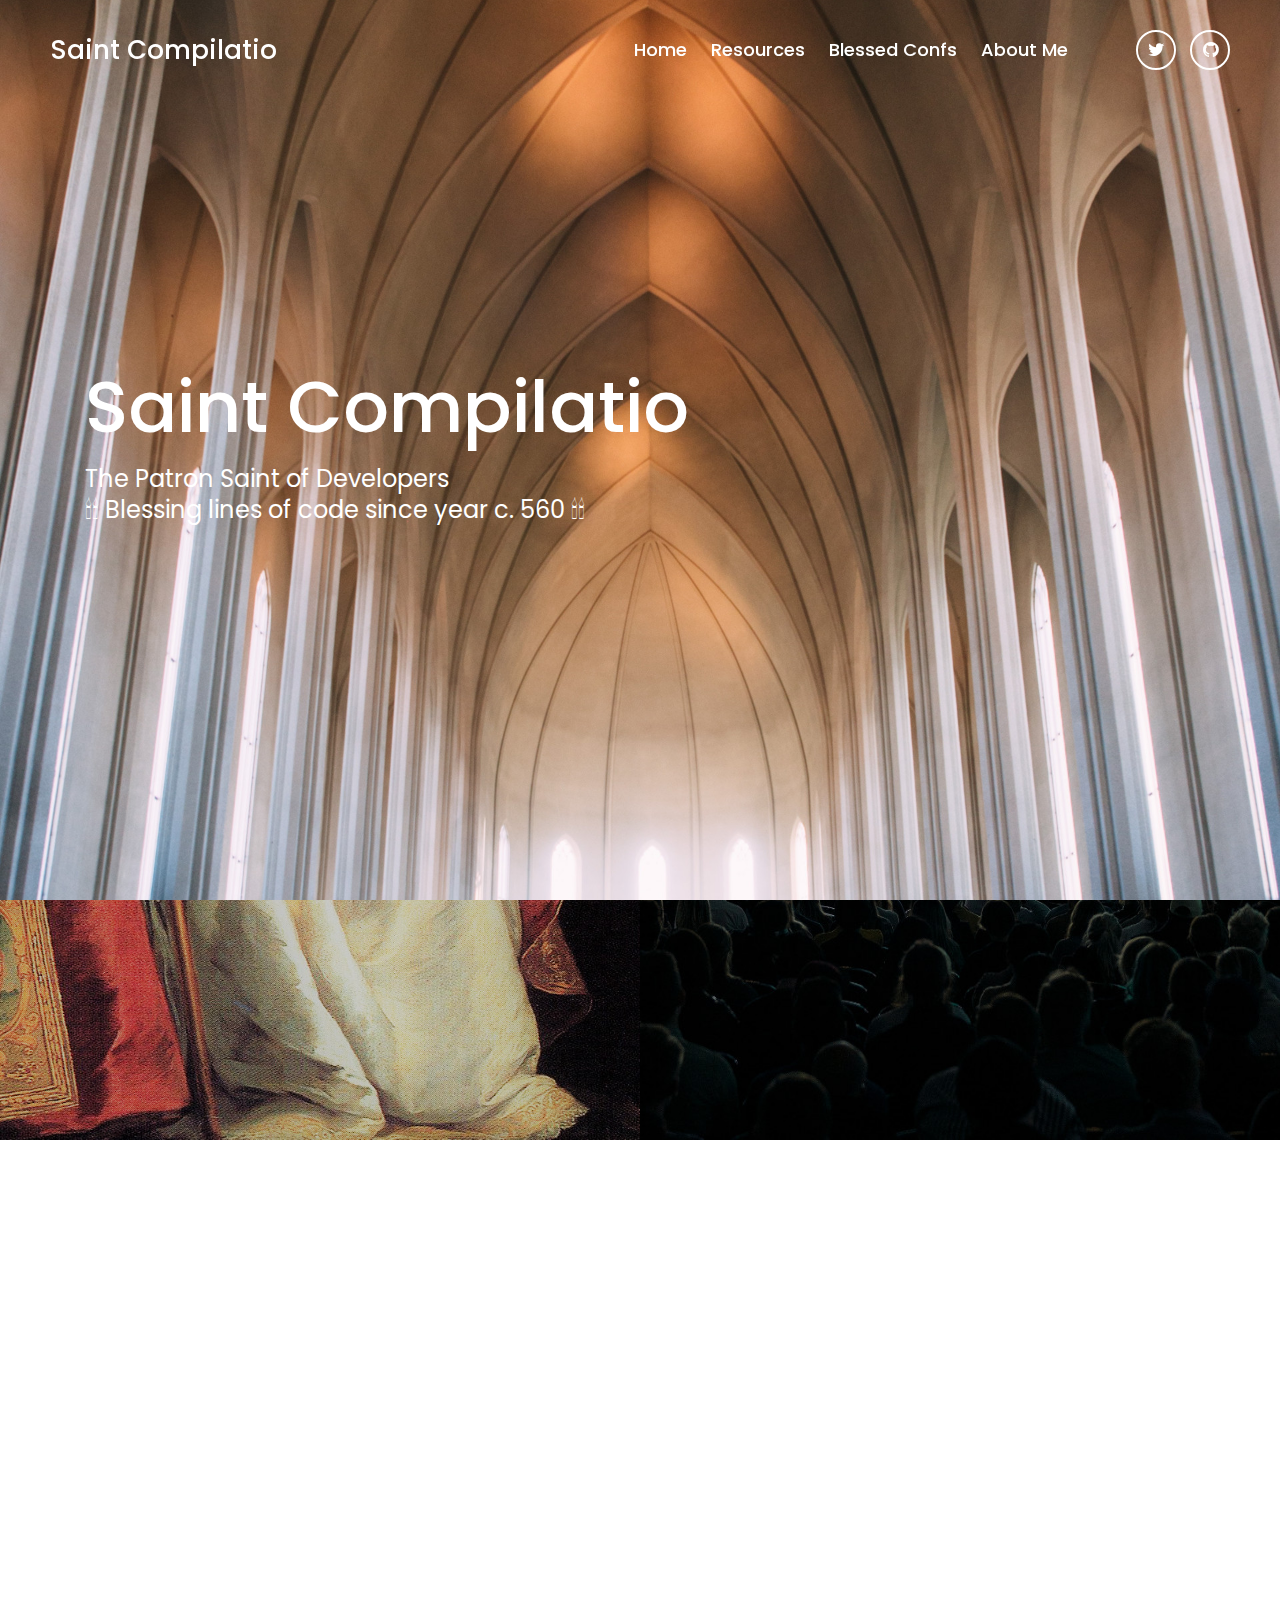
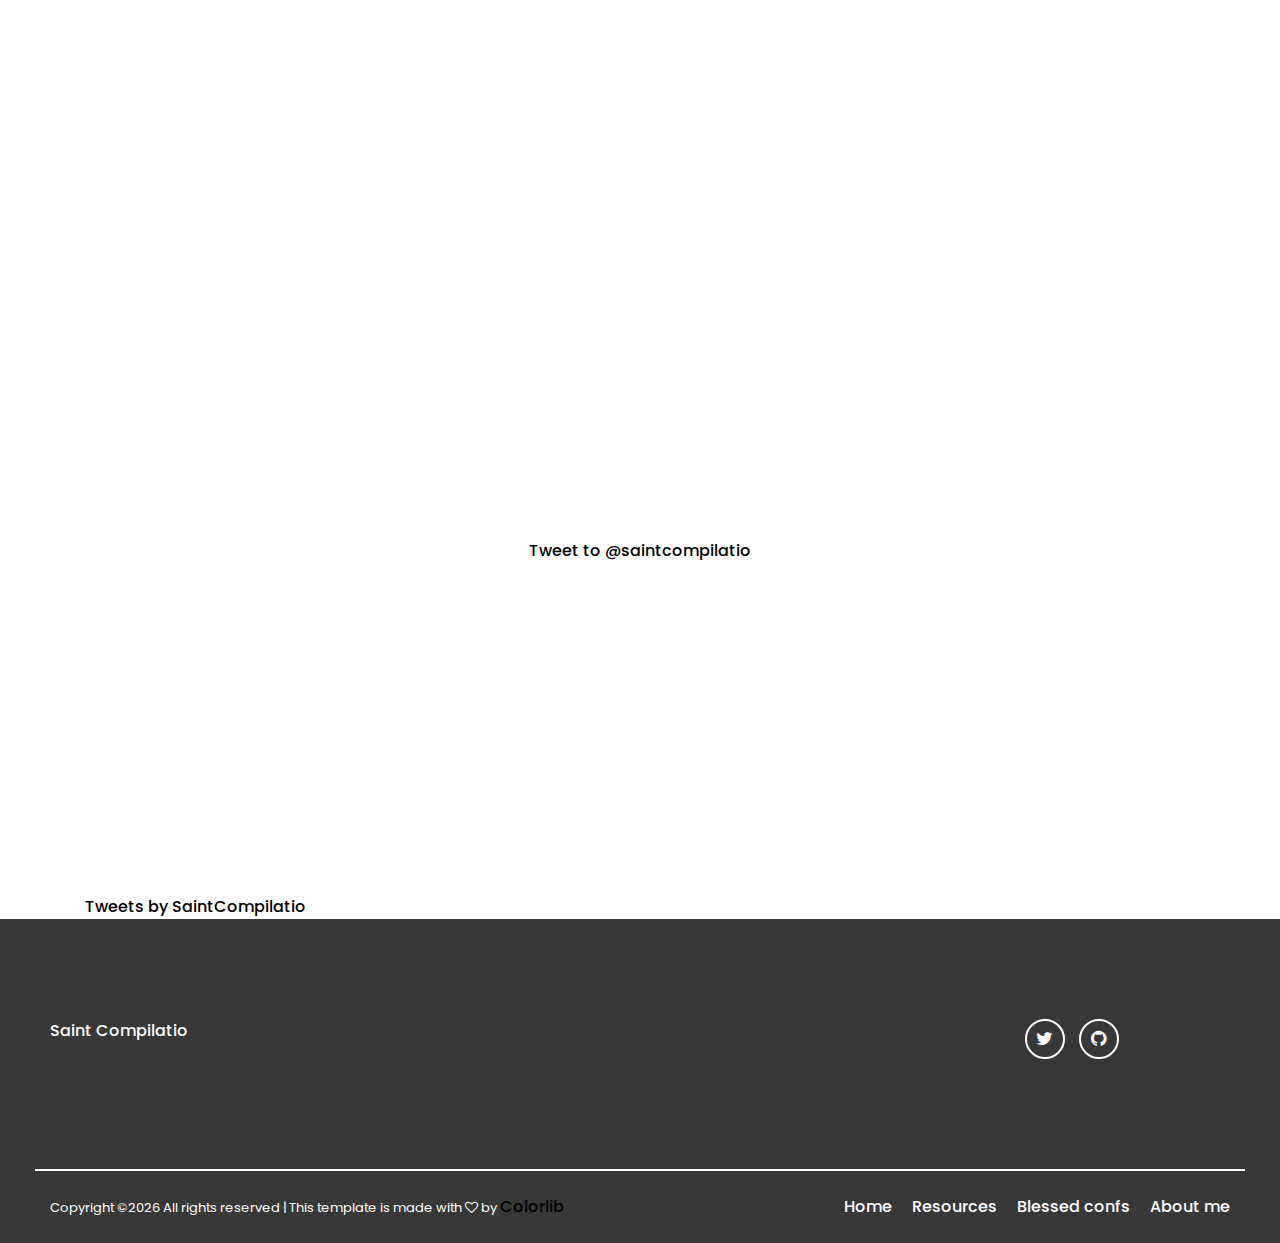
<file: index.html>
<!DOCTYPE html>
<html lang="en">

<head>
    <meta charset="UTF-8">
    <meta name="description" content="">
    <meta http-equiv="X-UA-Compatible" content="IE=edge">
    <meta name="viewport" content="width=device-width, initial-scale=1, shrink-to-fit=no">
    <!-- The above 4 meta tags *must* come first in the head; any other head content must come *after* these tags -->

    <!-- Title -->
    <title>Saint Compilatio | The Patron Saint of Developers. 💻 Blessing lines of code since year c. 560 🕯️</title>

    <!-- Favicon -->
    <link rel="icon" href="img/core-img/favicon.png">

    <!-- Stylesheet -->
    <link rel="stylesheet" href="style.css">

    <!-- Global site tag (gtag.js) - Google Analytics -->
    <script async src="https://www.googletagmanager.com/gtag/js?id=UA-135312713-1"></script>
    <script>
        window.dataLayer = window.dataLayer || [];

        function gtag() {
            dataLayer.push(arguments);
        }
        gtag('js', new Date());

        gtag('config', 'UA-135312713-1');
    </script>

</head>

<body>
    <!-- Preloader -->
    <div class="preloader d-flex align-items-center justify-content-center">
        <div class="lds-ellipsis">
            <div></div>
            <div></div>
            <div></div>
            <div></div>
        </div>
    </div>

    <!-- ##### Header Area Start ##### -->
    <header class="header-area">
        <!-- Navbar Area -->
        <div class="pixel-main-menu" id="sticker">
            <div class="classy-nav-container breakpoint-off">
                <div class="container-fluid">
                    <!-- Menu -->
                    <nav class="classy-navbar justify-content-between" id="pixelNav">

                        <!-- Nav brand -->
                        <a href="index.html" class="nav-brand" style="color:white;">Saint Compilatio</a>

                        <!-- Navbar Toggler -->
                        <div class="classy-navbar-toggler">
                            <span class="navbarToggler"><span></span><span></span><span></span></span>
                        </div>

                        <!-- Menu -->
                        <div class="classy-menu">

                            <!-- Close Button -->
                            <div class="classycloseIcon">
                                <div class="cross-wrap"><span class="top"></span><span class="bottom"></span></div>
                            </div>

                            <!-- Nav Start -->
                            <div class="classynav">
                                <ul>
                                    <li><a href="index.html">Home</a></li>
                                    <li><a href="resources.html">Resources</a></li>
                                    <li><a href="portfolio.html">Blessed confs</a></li>
                                    <li><a href="about.html">About me</a></li>
                                </ul>

                                <!-- Top Social Info -->
                                <div class="top-social-info ml-5">
                                    <a href="https://twitter.com/saintcompilatio"><i class="fa fa-twitter"></i></a>
                                    <a href="https://github.com/saintcompilatio"><i class="fa fa-github"></i></a>

                                </div>
                            </div>
                            <!-- Nav End -->
                        </div>
                    </nav>
                </div>
            </div>
        </div>
    </header>
    <!-- ##### Header Area End ##### -->

    <!-- ##### Hero Area Start ##### -->
    <section class="hero-area">
        <div class="hero-slideshow owl-carousel">

            <!-- Single Slide -->
            <div class="single-slide">
                <!-- Background Image-->
                <div class="slide-bg-img bg-img" style="background-image: url(img/bg-img/1.jpg);"></div>
                <!-- Welcome Text -->
                <div class="container h-100">
                    <div class="row h-100 align-items-center">
                        <div class="col-12 col-lg-9">
                            <div class="welcome-text">
                                <h2 data-animation="fadeInUp" data-delay="300ms"><span>Saint Compilatio</span></h2>
                                <h4 data-animation="fadeInUp" data-delay="500ms">The Patron Saint of Developers <br>
                                    🕯🕯 Blessing lines of code since year c. 560 🕯🕯</h4>
                            </div>
                        </div>
                    </div>
                </div>
            </div>

            <!-- Single Slide -->
            <div class="single-slide">
                <!-- Background Image-->
                <div class="slide-bg-img bg-img" style="background-image: url(img/bg-img/2.jpg);"></div>
                <!-- Welcome Text -->
                <div class="container h-100">
                    <div class="row h-100 align-items-center">
                        <div class="col-12 col-lg-9">
                            <div class="welcome-text">
                                <h2 data-animation="fadeInUp" data-delay="300ms"><span>Saint Compilatio</span></h2>
                                <h4 data-animation="fadeInUp" data-delay="500ms">The Patron Saint of Developers <br>
                                    🕯🕯 Blessing lines of code since year c. 560 🕯🕯</h4>
                            </div>
                        </div>
                    </div>
                </div>
            </div>

        </div>
    </section>
    <!-- ##### Hero Area End ##### -->

    <!-- ##### Top Catagory Area Start ##### -->
    <div class="top-catagory-area d-flex flex-wrap">
        <!-- Single Catagory -->
        <div class="single-catagory bg-img d-flex align-items-center justify-content-center jarallax" style="background-image: url(img/bg-img/3.jpg);">
            <a href="resources.html">Resources</a>
        </div>
        <!-- Single Catagory -->
        <div class="single-catagory bg-img d-flex align-items-center justify-content-center jarallax" style="background-image: url(img/bg-img/4.jpg);">
            <a href="portfolio.html">Blessed Confs</a>
        </div>
    </div>
    <!-- ##### Top Catagory Area End ##### -->

    <!-- ##### Contact Area Start #####-->
    <section class="contact-area section-padding-100">
        <div class="container">
            <div class="row">
                <div class="col-12">
                    <!-- Section Heading -->
                    <div class="section-heading text-center wow fadeInUp" data-wow-delay="100ms">
                        <h2>Send me a pray</h2>
                        <h3>I'll solve your bugs</h3>
                    </div>
                </div>
            </div>


            <div class="row justify-content-center">
                <div class="col-12 col-lg-8">
                    <!-- Contact Form -->
                    <div class="contact-form-area text-center">
                        <a href="https://twitter.com/intent/tweet?screen_name=saintcompilatio&ref_src=twsrc%5Etfw"
                            class="twitter-mention-button" data-size="large" data-related="saintcompilatio"
                            data-show-count="false">Tweet to @saintcompilatio</a>
                        <script async src="https://platform.twitter.com/widgets.js" charset="utf-8"></script>
                    </div>
                </div>
            </div>

        </div>
    </section>
    <!-- ##### Contact Area End #####-->


    <!-- ##### Newsletter Area Start ###### -->
    <section class="nl-area section-padding-100-0">
        <div class="container">
            <div class="row align-items-end">
                <div class="col-12">
                    <!-- Section Heading -->
                    <div class="section-heading text-center wow fadeInUp" data-wow-delay="100ms">
                        <h2>Twitter timeline</h2>
                    </div>
                    <a class="twitter-timeline" data-height="1000" data-theme="light" data-link-color="#FAB81E" href="https://twitter.com/SaintCompilatio?ref_src=twsrc%5Etfw">Tweets
                        by SaintCompilatio</a>
                    <script async src="https://platform.twitter.com/widgets.js" charset="utf-8"></script>
                </div>
            </div>
        </div>
    </section>
    <!-- ##### Newsletter Area End ###### -->


    <!-- ##### Footer Area Start ##### -->
    <footer class="footer-area section-padding-100-0">
        <div class="container-fluid">
            <div class="row justify-content-between">

                <!-- Single Footer Widget -->
                <div class="col-12 col-sm-6 col-md-3">
                    <div class="single-footer-widget mb-100">
                        <!-- Footer Logo -->
                        <a href="index.html" class="footer-logo" style="color:white;">Saint Compilatio</a>
                    </div>
                </div>

                <!-- Single Footer Widget -->
                <div class="col-12 col-md-9 col-lg-8 col-xl-7">
                    <div class="row">
                        <!-- Single Footer Widget -->
                        <div class="col-sm-8">
                            <div class="single-footer-widget mb-100">
                            </div>
                        </div>


                        <!-- Single Footer Widget -->
                        <div class="col-sm-4">
                            <div class="single-footer-widget mb-100">
                                <div class="footer-social-info">
                                    <a href="https://twitter.com/saintcompilatio"><i class="fa fa-twitter"></i></a>
                                    <a href="https://github.com/saintcompilatio"><i class="fa fa-github"></i></a>
                                </div>
                            </div>
                        </div>
                    </div>
                </div>
            </div>
        </div>

        <!-- Copywrite Area -->
        <div class="copywrite-area">
            <div class="container-fluid">
                <div class="row align-items-center">
                    <div class="col-12 col-md-6">
                        <div class="copywrite-content">
                            <!-- Copywrite Text -->
                            <p class="copywrite-text">
                                <!-- Link back to Colorlib can't be removed. Template is licensed under CC BY 3.0. -->
                                Copyright &copy;<script>
                                    document.write(new Date().getFullYear());
                                </script> All rights reserved | This template is made with <i class="fa fa-heart-o"
                                    aria-hidden="true"></i> by <a href="https://colorlib.com" target="_blank">Colorlib</a>
                                <!-- Link back to Colorlib can't be removed. Template is licensed under CC BY 3.0. -->
                            </p>
                        </div>
                    </div>
                    <div class="col-12 col-md-6">
                        <nav class="footer-nav">
                            <ul>
                                <li><a href="index.html">Home</a></li>
                                <li><a href="resources.html">Resources</a></li>
                                <li><a href="portfolio.html">Blessed confs</a></li>
                                <li><a href="about.html">About me</a></li>
                            </ul>
                        </nav>
                    </div>
                </div>
            </div>
        </div>
    </footer>
    <!-- ##### Footer Area Start ##### -->

    <!-- ##### All Javascript Script ##### -->
    <!-- jQuery-2.2.4 js -->
    <script src="js/jquery/jquery-2.2.4.min.js"></script>
    <!-- Popper js -->
    <script src="js/bootstrap/popper.min.js"></script>
    <!-- Bootstrap js -->
    <script src="js/bootstrap/bootstrap.min.js"></script>
    <!-- All Plugins js -->
    <script src="js/plugins/plugins.js"></script>

    <!-- Active js -->
    <script src="js/active.js"></script>
</body>

</html>
</file>
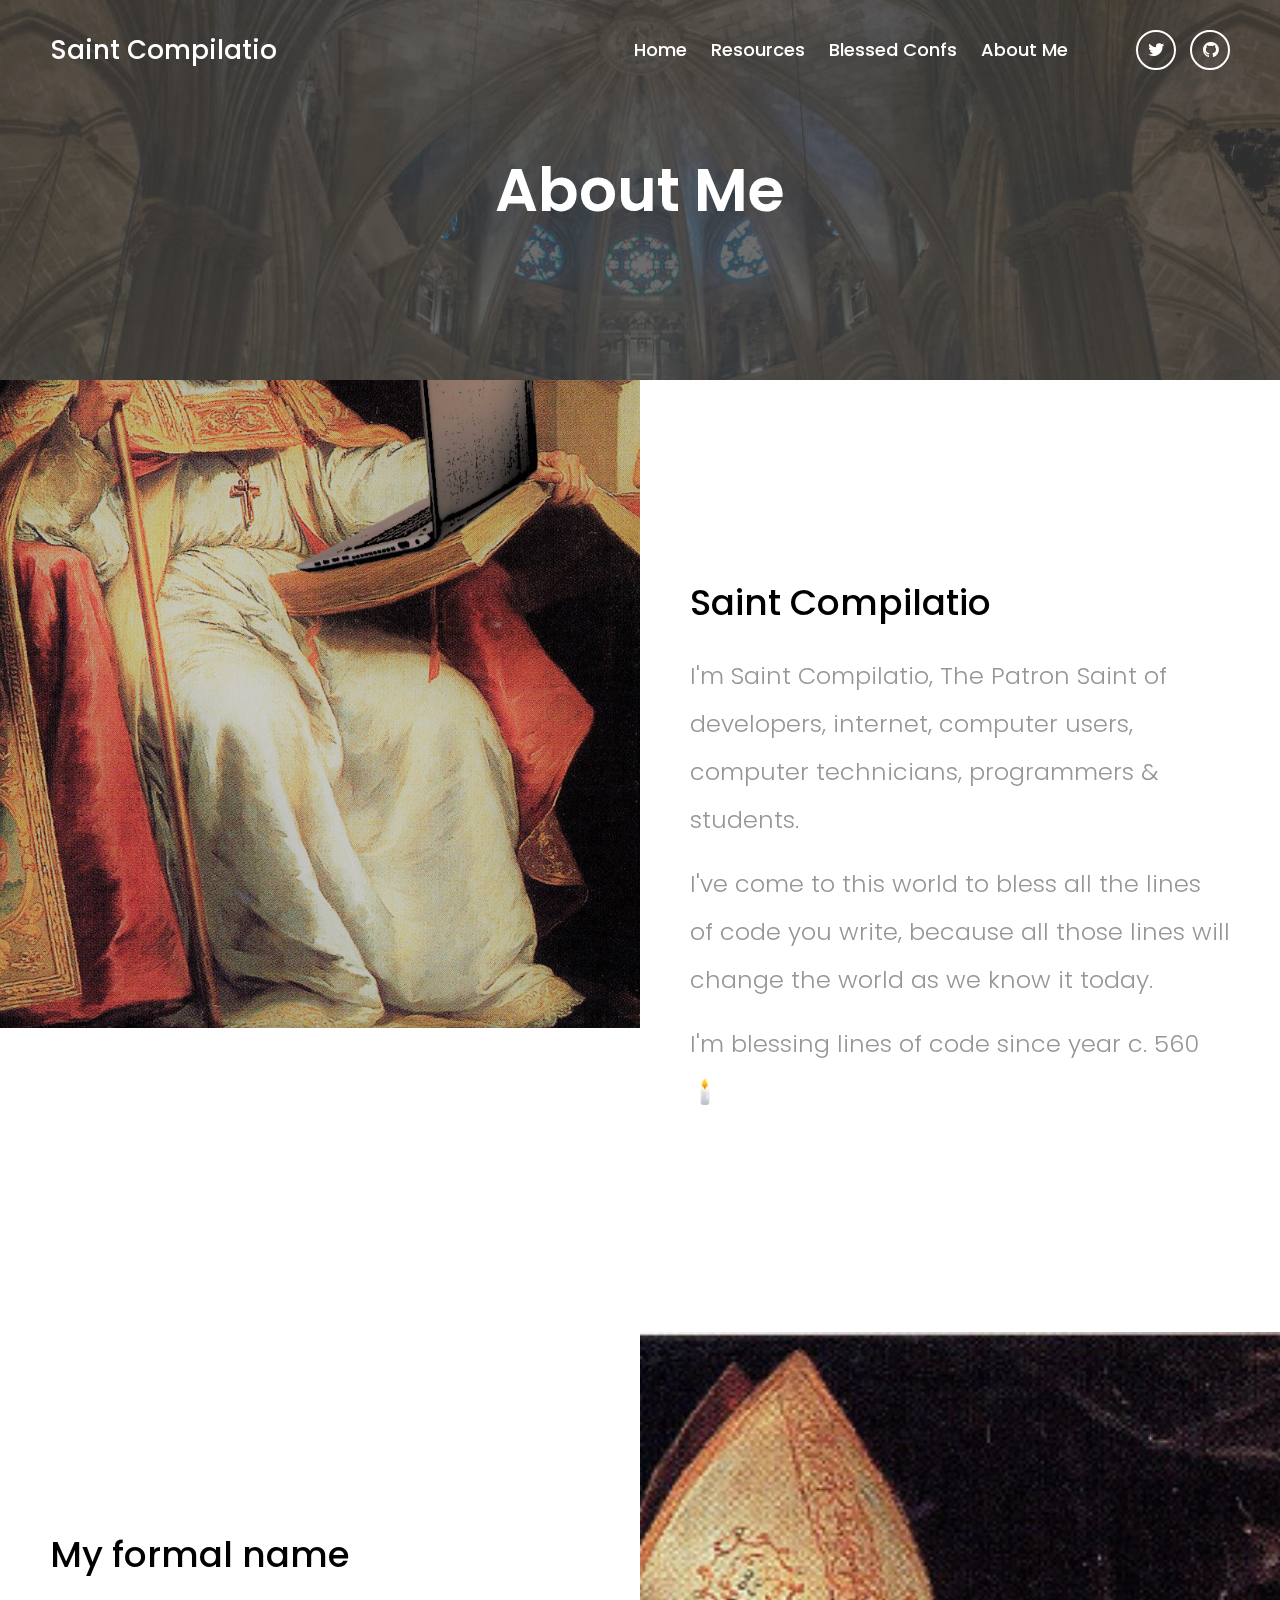
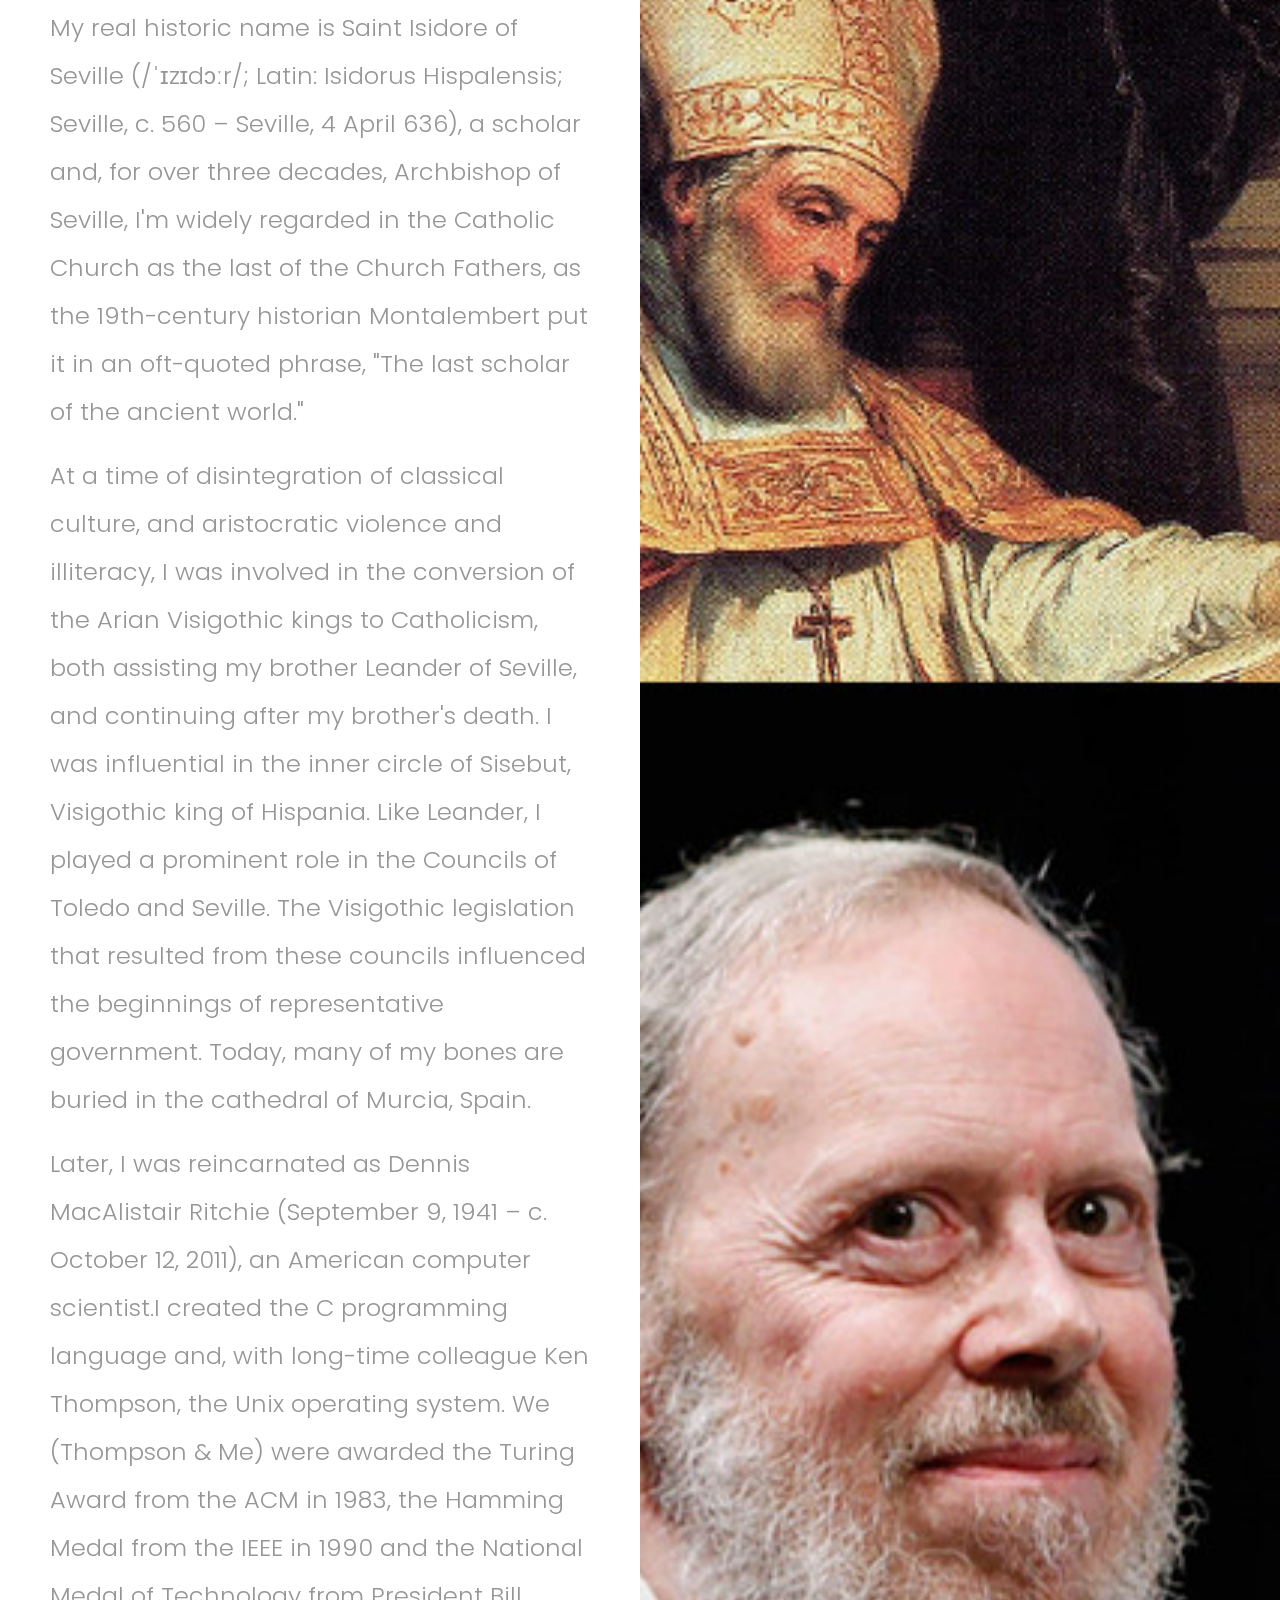
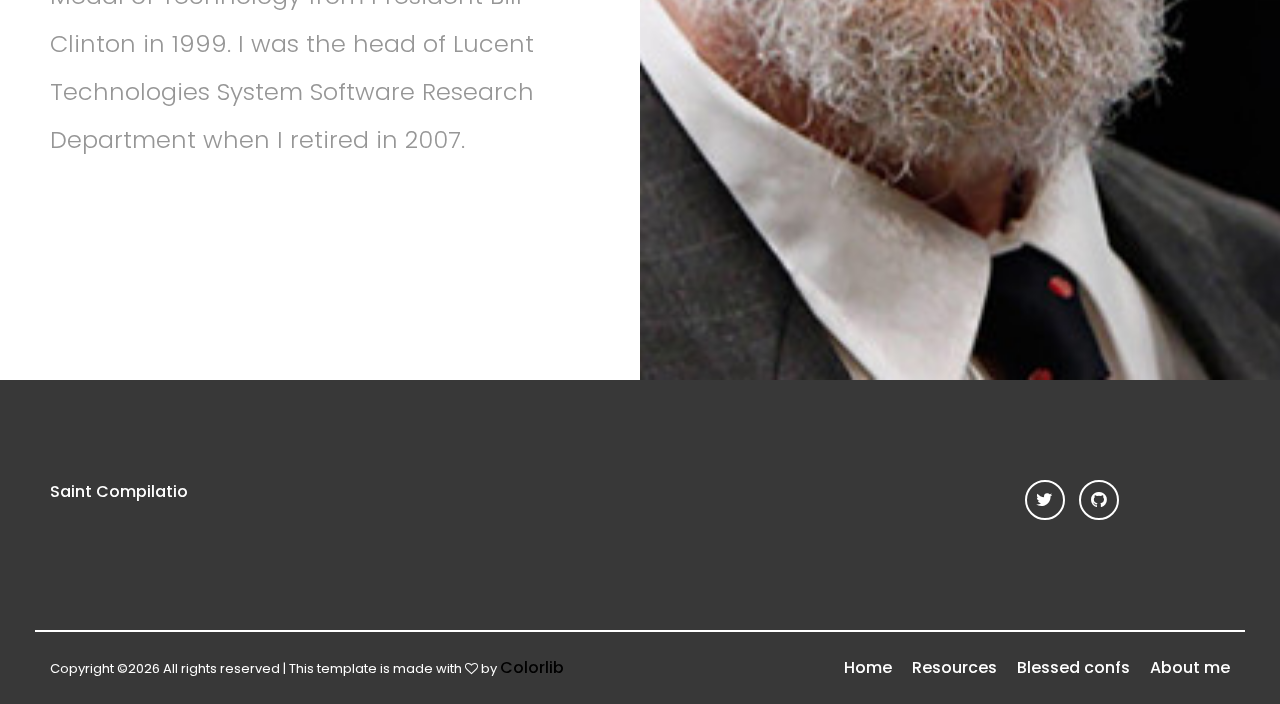
<file: about.html>
<!DOCTYPE html>
<html lang="en">

<head>
    <meta charset="UTF-8">
    <meta name="description" content="">
    <meta http-equiv="X-UA-Compatible" content="IE=edge">
    <meta name="viewport" content="width=device-width, initial-scale=1, shrink-to-fit=no">
    <!-- The above 4 meta tags *must* come first in the head; any other head content must come *after* these tags -->

    <!-- Title -->
    <title>Saint Compilatio | The Patron Saint of Developers. 💻 Blessing lines of code since year c. 560 🕯️</title>

    <!-- Favicon -->
    <link rel="icon" href="img/core-img/favicon.png">

    <!-- Stylesheet -->
    <link rel="stylesheet" href="style.css">

    <!-- Global site tag (gtag.js) - Google Analytics -->
    <script async src="https://www.googletagmanager.com/gtag/js?id=UA-135312713-1"></script>
    <script>
        window.dataLayer = window.dataLayer || [];

        function gtag() {
            dataLayer.push(arguments);
        }
        gtag('js', new Date());

        gtag('config', 'UA-135312713-1');
    </script>

</head>

<body>
    <!-- Preloader -->
    <div class="preloader d-flex align-items-center justify-content-center">
        <div class="lds-ellipsis">
            <div></div>
            <div></div>
            <div></div>
            <div></div>
        </div>
    </div>

    <!-- ##### Header Area Start ##### -->
    <header class="header-area">
        <!-- Navbar Area -->
        <div class="pixel-main-menu" id="sticker">
            <div class="classy-nav-container breakpoint-off">
                <div class="container-fluid">
                    <!-- Menu -->
                    <nav class="classy-navbar justify-content-between" id="pixelNav">

                        <!-- Nav brand -->
                        <a href="index.html" class="nav-brand" style="color:white;">Saint Compilatio</a>

                        <!-- Navbar Toggler -->
                        <div class="classy-navbar-toggler">
                            <span class="navbarToggler"><span></span><span></span><span></span></span>
                        </div>

                        <!-- Menu -->
                        <div class="classy-menu">

                            <!-- Close Button -->
                            <div class="classycloseIcon">
                                <div class="cross-wrap"><span class="top"></span><span class="bottom"></span></div>
                            </div>

                            <!-- Nav Start -->
                            <div class="classynav">
                                <ul>
                                    <li><a href="index.html">Home</a></li>
                                    <li><a href="resources.html">Resources</a></li>
                                    <li><a href="portfolio.html">Blessed confs</a></li>
                                    <li><a href="about.html">About me</a></li>
                                </ul>

                                <!-- Top Social Info -->
                                <div class="top-social-info ml-5">
                                    <a href="https://twitter.com/saintcompilatio"><i class="fa fa-twitter"></i></a>
                                    <a href="https://github.com/saintcompilatio"><i class="fa fa-github"></i></a>

                                </div>
                            </div>
                            <!-- Nav End -->
                        </div>
                    </nav>
                </div>
            </div>
        </div>
    </header>

    <!-- ##### Breadcrumb Area Start ##### -->
    <section class="breadcrumb-area bg-img bg-overlay jarallax" style="background-image: url(img/bg-img/8.jpg);">
        <div class="container-fluid h-100">
            <div class="row h-100 align-items-center">
                <div class="col-12">
                    <div class="breadcrumb-content">
                        <h2>About Me</h2>
                    </div>
                </div>
            </div>
        </div>
    </section>
    <!-- ##### Breadcrumb Area End ##### -->

    <!-- ##### Feature Area Start ##### -->
    <section class="pixel-feature-area d-flex flex-wrap">
        <!-- Feature Thumbnail -->
        <div class="feature-thumbnail bg-img jarallax" style="background-image: url(img/bg-img/12.jpg);"></div>

        <!-- Feature Content -->
        <div class="feature-content">
            <h1>Saint Compilatio</h1>
            <p>I'm Saint Compilatio, The Patron Saint of developers, internet, computer users, computer technicians,
                programmers & students.</p>
            <p>I've come to this world to bless all the lines of code you write, because all those lines will change
                the world as we know it today.</p>
            <p>I'm blessing lines of code since year c. 560 🕯️</p>
        </div>
    </section>
    <!-- ##### Feature Area End ##### -->

    <!-- ##### Feature Area Start ##### -->
    <section class="pixel-feature-area d-flex flex-wrap">
        <!-- Feature Content -->
        <div class="feature-content">
            <h1>My formal name</h1>
            <p>My real historic name is Saint Isidore of Seville (/ˈɪzɪdɔːr/; Latin: Isidorus Hispalensis; Seville, c.
                560 – Seville, 4 April 636), a scholar and, for over three decades, Archbishop of Seville, I'm widely
                regarded in the Catholic Church as the last of the Church Fathers, as the 19th-century historian
                Montalembert put it in an oft-quoted phrase, "The last scholar of the ancient world."</p>
            <p>At a time of disintegration of classical culture, and aristocratic violence and illiteracy, I was
                involved in the conversion of the Arian Visigothic kings to Catholicism, both assisting my brother
                Leander of Seville, and continuing after my brother's death. I was influential in the inner circle of
                Sisebut, Visigothic king of Hispania. Like Leander, I played a prominent role in the Councils of Toledo
                and Seville. The Visigothic legislation that resulted from these councils influenced the beginnings of
                representative government. Today, many of my bones are buried in the cathedral of Murcia, Spain.</p>
            <p>Later, I was reincarnated as Dennis MacAlistair Ritchie (September 9, 1941 – c. October 12, 2011), an
                American computer scientist.I created the C programming language and, with long-time colleague Ken
                Thompson, the Unix operating system. We (Thompson & Me) were awarded the Turing Award from the ACM in
                1983, the Hamming Medal from the IEEE in 1990 and the National Medal of Technology from President Bill
                Clinton in 1999. I was the head of Lucent Technologies System Software Research Department when I
                retired in 2007.</p>
        </div>

        <!-- Feature Thumbnail -->
        <div class="feature-thumbnail bg-img last" style="background-image: url(img/bg-img/13.jpg);"></div>
    </section>
    <!-- ##### Feature Area End ##### -->


    <!-- ##### Footer Area Start ##### -->
    <footer class="footer-area section-padding-100-0">
        <div class="container-fluid">
            <div class="row justify-content-between">

                <!-- Single Footer Widget -->
                <div class="col-12 col-sm-6 col-md-3">
                    <div class="single-footer-widget mb-100">
                        <!-- Footer Logo -->
                        <a href="index.html" class="footer-logo" style="color:white;">Saint Compilatio</a>
                    </div>
                </div>

                <!-- Single Footer Widget -->
                <div class="col-12 col-md-9 col-lg-8 col-xl-7">
                    <div class="row">
                        <!-- Single Footer Widget -->
                        <div class="col-sm-8">
                            <div class="single-footer-widget mb-100">
                            </div>
                        </div>


                        <!-- Single Footer Widget -->
                        <div class="col-sm-4">
                            <div class="single-footer-widget mb-100">
                                <div class="footer-social-info">
                                    <a href="https://twitter.com/saintcompilatio"><i class="fa fa-twitter"></i></a>
                                    <a href="https://github.com/saintcompilatio"><i class="fa fa-github"></i></a>
                                </div>
                            </div>
                        </div>
                    </div>
                </div>
            </div>
        </div>

        <!-- Copywrite Area -->
        <div class="copywrite-area">
            <div class="container-fluid">
                <div class="row align-items-center">
                    <div class="col-12 col-md-6">
                        <div class="copywrite-content">
                            <!-- Copywrite Text -->
                            <p class="copywrite-text">
                                <!-- Link back to Colorlib can't be removed. Template is licensed under CC BY 3.0. -->
                                Copyright &copy;<script>
                                    document.write(new Date().getFullYear());
                                </script> All rights reserved | This template is made with <i class="fa fa-heart-o"
                                    aria-hidden="true"></i> by <a href="https://colorlib.com" target="_blank">Colorlib</a>
                                <!-- Link back to Colorlib can't be removed. Template is licensed under CC BY 3.0. -->
                            </p>
                        </div>
                    </div>
                    <div class="col-12 col-md-6">
                        <nav class="footer-nav">
                            <ul>
                                <li><a href="index.html">Home</a></li>
                                <li><a href="resources.html">Resources</a></li>
                                <li><a href="portfolio.html">Blessed confs</a></li>
                                <li><a href="about.html">About me</a></li>
                            </ul>
                        </nav>
                    </div>
                </div>
            </div>
        </div>
    </footer>
    <!-- ##### Footer Area Start ##### -->

    <!-- ##### All Javascript Script ##### -->
    <!-- jQuery-2.2.4 js -->
    <script src="js/jquery/jquery-2.2.4.min.js"></script>
    <!-- Popper js -->
    <script src="js/bootstrap/popper.min.js"></script>
    <!-- Bootstrap js -->
    <script src="js/bootstrap/bootstrap.min.js"></script>
    <!-- All Plugins js -->
    <script src="js/plugins/plugins.js"></script>
    <!-- Active js -->
    <script src="js/active.js"></script>
</body>

</html>
</file>
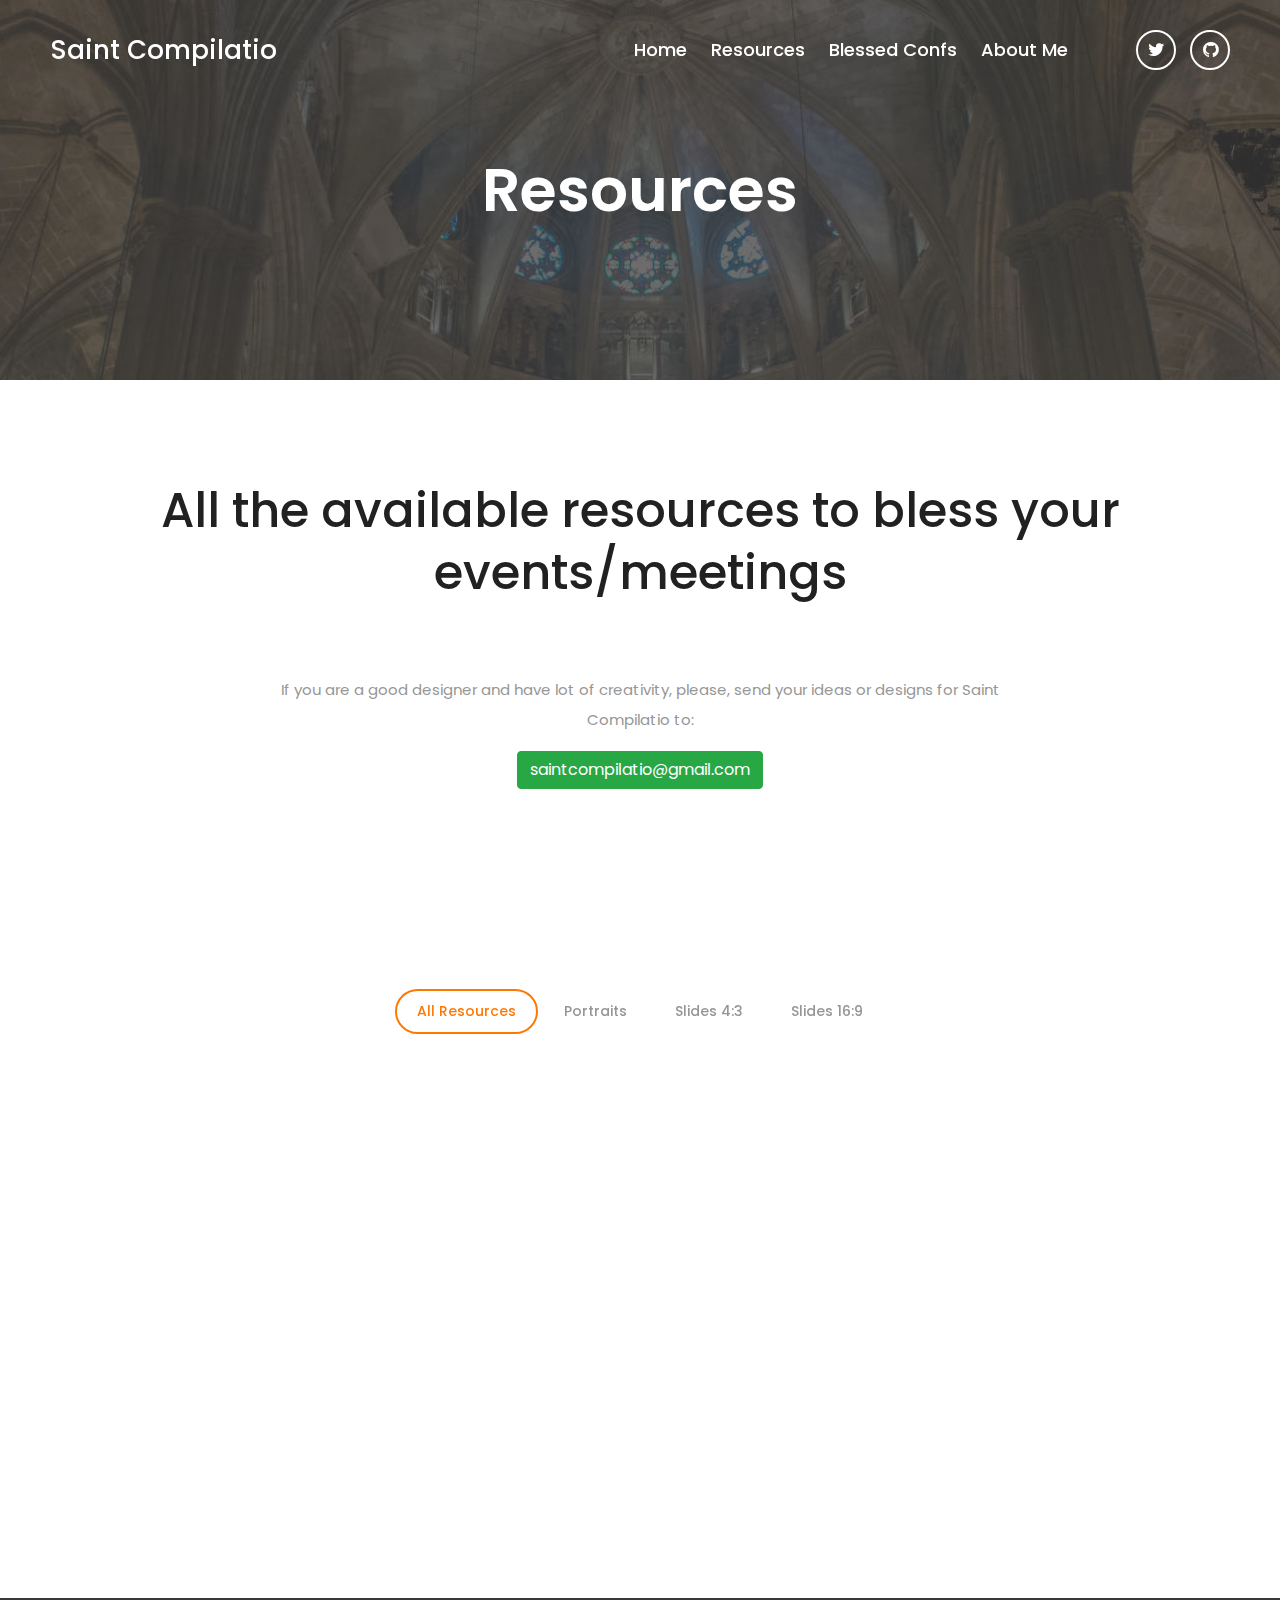
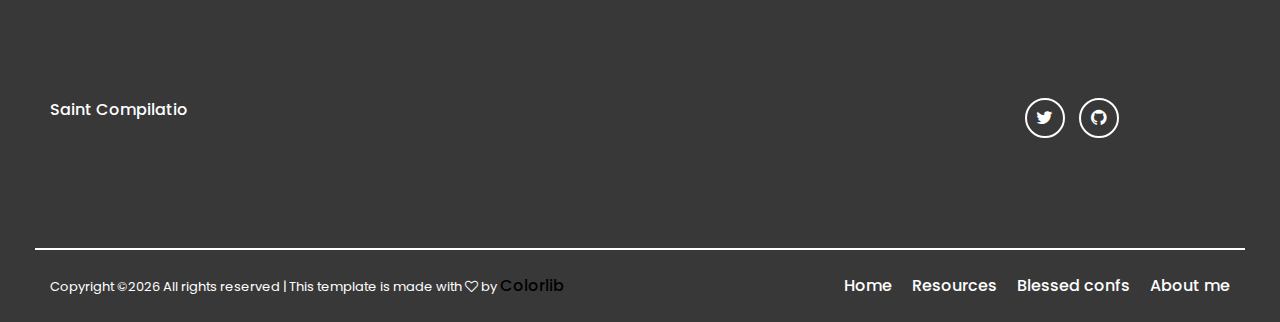
<file: resources.html>
<!DOCTYPE html>
<html lang="en">

<head>
    <meta charset="UTF-8">
    <meta name="description" content="">
    <meta http-equiv="X-UA-Compatible" content="IE=edge">
    <meta name="viewport" content="width=device-width, initial-scale=1, shrink-to-fit=no">
    <!-- The above 4 meta tags *must* come first in the head; any other head content must come *after* these tags -->

    <!-- Title -->
    <title>Saint Compilatio | The Patron Saint of Developers. 💻 Blessing lines of code since year c. 560 🕯️</title>

    <!-- Favicon -->
    <link rel="icon" href="img/core-img/favicon.png">

    <!-- Stylesheet -->
    <link rel="stylesheet" href="style.css">

    <!-- Global site tag (gtag.js) - Google Analytics -->
    <script async src="https://www.googletagmanager.com/gtag/js?id=UA-135312713-1"></script>
    <script>
        window.dataLayer = window.dataLayer || [];

        function gtag() {
            dataLayer.push(arguments);
        }
        gtag('js', new Date());

        gtag('config', 'UA-135312713-1');
    </script>

</head>

<body>
    <!-- Preloader -->
    <div class="preloader d-flex align-items-center justify-content-center">
        <div class="lds-ellipsis">
            <div></div>
            <div></div>
            <div></div>
            <div></div>
        </div>
    </div>

    <!-- ##### Header Area Start ##### -->
    <header class="header-area">
        <!-- Navbar Area -->
        <div class="pixel-main-menu" id="sticker">
            <div class="classy-nav-container breakpoint-off">
                <div class="container-fluid">
                    <!-- Menu -->
                    <nav class="classy-navbar justify-content-between" id="pixelNav">

                        <!-- Nav brand -->
                        <a href="index.html" class="nav-brand" style="color:white;">Saint Compilatio</a>

                        <!-- Navbar Toggler -->
                        <div class="classy-navbar-toggler">
                            <span class="navbarToggler"><span></span><span></span><span></span></span>
                        </div>

                        <!-- Menu -->
                        <div class="classy-menu">

                            <!-- Close Button -->
                            <div class="classycloseIcon">
                                <div class="cross-wrap"><span class="top"></span><span class="bottom"></span></div>
                            </div>

                            <!-- Nav Start -->
                            <div class="classynav">
                                <ul>
                                    <li><a href="index.html">Home</a></li>
                                    <li><a href="resources.html">Resources</a></li>
                                    <li><a href="portfolio.html">Blessed confs</a></li>
                                    <li><a href="about.html">About me</a></li>
                                </ul>

                                <!-- Top Social Info -->
                                <div class="top-social-info ml-5">
                                    <a href="https://twitter.com/saintcompilatio"><i class="fa fa-twitter"></i></a>
                                    <a href="https://github.com/saintcompilatio"><i class="fa fa-github"></i></a>

                                </div>
                            </div>
                            <!-- Nav End -->
                        </div>
                    </nav>
                </div>
            </div>
        </div>
    </header>
    <!-- ##### Header Area End ##### -->

    <!-- ##### Breadcrumb Area Start ##### -->
    <section class="breadcrumb-area bg-img bg-overlay jarallax" style="background-image: url(img/bg-img/8.jpg);">
        <div class="container-fluid h-100">
            <div class="row h-100 align-items-center">
                <div class="col-12">
                    <div class="breadcrumb-content">
                        <h2>Resources</h2>
                    </div>
                </div>
            </div>
        </div>
    </section>
    <!-- ##### Breadcrumb Area End ##### -->
    <section class="contact-area section-padding-100">
        <div class="container">
            <div class="row">
                <div class="col-12">
                    <!-- Section Heading -->
                    <div class="section-heading text-center wow fadeInUp" data-wow-delay="100ms" style="visibility: visible; animation-delay: 100ms; animation-name: fadeInUp;">
                        <h2>All the available resources to bless your events/meetings</h2>
                    </div>
                </div>
            </div>


            <div class="row justify-content-center">
                <div class="col-12 col-lg-8" style="text-align: center;">
                    <!-- Contact Form -->
                    <p> If you are a good designer and have lot of creativity, please, send your ideas or designs for Saint Compilatio to:</p>
                    <!-- Extra large modal -->
                    <a href="mailto:saintcompilatio@gmail.com" class="btn btn-success">saintcompilatio@gmail.com</a>
                </div>
            </div>

        </div>
    </section>
    <!-- ##### Portfolio Area Start ###### -->
    <div class="pixel-portfolio-area section-padding-100">
        <!-- Portfolio Menu -->
        <div class="pixel-projects-menu">
            <div class="text-center portfolio-menu">
                <button class="btn active" data-filter="*">All Resources</button>
                <button class="btn" data-filter=".logos">Portraits</button>
                <button class="btn" data-filter=".presentations">Slides 4:3</button>
                <button class="btn" data-filter=".slide169">Slides 16:9</button>
            </div>
        </div>

        <div class="pixel-portfolio">

            <!-- Single gallery Item -->
            <div class="single_gallery_item logos wow fadeInUp" data-wow-delay="0.2s">
                <img src="img/bg-img/saint_compilatio2.png" alt="">
                <div class="hover-content text-center d-flex align-items-center justify-content-center">
                    <div class="hover-text">
                        <a href="img/bg-img/saint_compilatio2.png" class="zoom-img"><i class="fa fa-eye" aria-hidden="true"></i></a>
                        <h4>Saint Compilatio</h4>
                        <h4>With Background</h4>
                    </div>
                </div>
            </div>

            <div class="single_gallery_item logos wow fadeInUp" data-wow-delay="0.2s">
                <img src="img/bg-img/saint_compilatio_round.png" alt="">
                <div class="hover-content text-center d-flex align-items-center justify-content-center">
                    <div class="hover-text">
                        <a href="img/bg-img/saint_compilatio_round.png" class="zoom-img"><i class="fa fa-eye"
                                aria-hidden="true"></i></a>
                        <h4>Saint Compilatio</h4>
                        <h4>Circle portrait</h4>
                    </div>
                </div>
            </div>

            <!-- Single gallery Item -->
            <div class="single_gallery_item slide169 wow fadeInUp" data-wow-delay="0.4s">
                <img src="img/bg-img/presentations_1_16_9.png" alt="">
                <div class="hover-content text-center d-flex align-items-center justify-content-center">
                    <div class="hover-text">
                        <a href="img/bg-img/presentations_1_16_9.png" class="zoom-img"><i class="fa fa-eye" aria-hidden="true"></i></a>
                        <h4>Blessing Presentation</h4>
                        <h4>Format 16:9</h4>
                    </div>
                </div>
            </div>


            <!-- Single gallery Item -->
            <div class="single_gallery_item slide169 wow fadeInUp" data-wow-delay="0.4s">
                <img src="img/bg-img/presentations_2_16_9.png" alt="">
                <div class="hover-content text-center d-flex align-items-center justify-content-center">
                    <div class="hover-text">
                        <a href="img/bg-img/presentations_2_16_9.png" class="zoom-img"><i class="fa fa-eye" aria-hidden="true"></i></a>
                        <h4>Blessing Presentation</h4>
                        <h4>Format 16:9</h4>
                    </div>
                </div>
            </div>

            <!-- Single gallery Item -->
            <div class="single_gallery_item presentations wow fadeInUp" data-wow-delay="0.6s">
                <img src="img/bg-img/presentations_1_4_3.png" alt="">
                <div class="hover-content text-center d-flex align-items-center justify-content-center">
                    <div class="hover-text">
                        <a href="img/bg-img/presentations_1_4_3.png" class="zoom-img"><i class="fa fa-eye" aria-hidden="true"></i></a>
                        <h4>Blessing Presentation</h4>
                        <h4>Format 4:3</h4>
                    </div>
                </div>
            </div>


            <!-- Single gallery Item -->
            <div class="single_gallery_item presentations wow fadeInUp" data-wow-delay="0.6s">
                <img src="img/bg-img/presentations_2_4_3.png" alt="">
                <div class="hover-content text-center d-flex align-items-center justify-content-center">
                    <div class="hover-text">
                        <a href="img/bg-img/presentations_2_4_3.png" class="zoom-img"><i class="fa fa-eye" aria-hidden="true"></i></a>
                        <h4>Blessing Presentation</h4>
                        <h4>Format 4:3</h4>
                    </div>
                </div>
            </div>

            <div class="single_gallery_item logos wow fadeInUp" data-wow-delay="0.2s">
                <img src="img/bg-img/saint_compilatio_all.png" alt="">
                <div class="hover-content text-center d-flex align-items-center justify-content-center">
                    <div class="hover-text">
                        <a href="img/bg-img/saint_compilatio_all.png" class="zoom-img"><i class="fa fa-eye" aria-hidden="true"></i></a>
                        <h4>Saint Compilatio</h4>
                        <h4>No Background</h4>
                    </div>
                </div>
            </div>

        </div>


    </div>
    <!-- ##### Portfolio Area End ###### -->

    <!-- ##### Footer Area Start ##### -->
    <footer class="footer-area section-padding-100-0">
        <div class="container-fluid">
            <div class="row justify-content-between">

                <!-- Single Footer Widget -->
                <div class="col-12 col-sm-6 col-md-3">
                    <div class="single-footer-widget mb-100">
                        <!-- Footer Logo -->
                        <a href="index.html" class="footer-logo" style="color:white;">Saint Compilatio</a>
                    </div>
                </div>

                <!-- Single Footer Widget -->
                <div class="col-12 col-md-9 col-lg-8 col-xl-7">
                    <div class="row">
                        <!-- Single Footer Widget -->
                        <div class="col-sm-8">
                            <div class="single-footer-widget mb-100">
                            </div>
                        </div>


                        <!-- Single Footer Widget -->
                        <div class="col-sm-4">
                            <div class="single-footer-widget mb-100">
                                <div class="footer-social-info">
                                    <a href="https://twitter.com/saintcompilatio"><i class="fa fa-twitter"></i></a>
                                    <a href="https://github.com/saintcompilatio"><i class="fa fa-github"></i></a>
                                </div>
                            </div>
                        </div>
                    </div>
                </div>
            </div>
        </div>

        <!-- Copywrite Area -->
        <div class="copywrite-area">
            <div class="container-fluid">
                <div class="row align-items-center">
                    <div class="col-12 col-md-6">
                        <div class="copywrite-content">
                            <!-- Copywrite Text -->
                            <p class="copywrite-text">
                                <!-- Link back to Colorlib can't be removed. Template is licensed under CC BY 3.0. -->
                                Copyright &copy;<script>
                                    document.write(new Date().getFullYear());
                                </script> All rights reserved | This template is made with <i class="fa fa-heart-o"
                                    aria-hidden="true"></i> by <a href="https://colorlib.com" target="_blank">Colorlib</a>
                                <!-- Link back to Colorlib can't be removed. Template is licensed under CC BY 3.0. -->
                            </p>
                        </div>
                    </div>
                    <div class="col-12 col-md-6">
                        <nav class="footer-nav">
                            <ul>
                                <li><a href="index.html">Home</a></li>
                                <li><a href="resources.html">Resources</a></li>
                                <li><a href="portfolio.html">Blessed confs</a></li>
                                <li><a href="about.html">About me</a></li>
                            </ul>
                        </nav>
                    </div>
                </div>
            </div>
        </div>
    </footer>
    <!-- ##### Footer Area Start ##### -->

    <!-- ##### All Javascript Script ##### -->
    <!-- jQuery-2.2.4 js -->
    <script src="js/jquery/jquery-2.2.4.min.js"></script>
    <!-- Popper js -->
    <script src="js/bootstrap/popper.min.js"></script>
    <!-- Bootstrap js -->
    <script src="js/bootstrap/bootstrap.min.js"></script>
    <!-- All Plugins js -->
    <script src="js/plugins/plugins.js"></script>
    <!-- Active js -->
    <script src="js/active.js"></script>
</body>

</html>
</file>
<file: style.css>
/* transition - animation */
/* flex */
/* [Stylesheet - 1.0] */
/* :: 1.0 Import Fonts */
@import url("https://fonts.googleapis.com/css?family=Poppins:300,300i,400,400i,500,500i,600,600i,700,700i,800,800i,900,900i");
/* :: 2.0 Import All CSS */
@import url(css/bootstrap.min.css);
@import url(css/classy-nav.css);
@import url(css/owl.carousel.min.css);
@import url(css/animate.css);
@import url(css/magnific-popup.css);
@import url(css/font-awesome.min.css);
/* :: 3.0 Base CSS */
* {
  margin: 0;
  padding: 0; }

body {
  font-family: "Poppins", sans-serif;
  font-size: 14px; }

h1,
h2,
h3,
h4,
h5,
h6 {
  font-family: "Poppins", sans-serif;
  color: #000000;
  line-height: 1.3;
  font-weight: 500; }

p {
  font-family: "Poppins", sans-serif;
  color: #969696;
  font-size: 15px;
  line-height: 2;
  font-weight: 400; }

a,
a:hover,
a:focus {
  -webkit-transition-duration: 500ms;
  -o-transition-duration: 500ms;
  transition-duration: 500ms;
  text-decoration: none;
  outline: 0 solid transparent;
  color: #000000;
  font-weight: 500;
  font-size: 16px; }

ul,
ol {
  margin: 0; }
  ul li,
  ol li {
    list-style: none; }

img {
  height: auto;
  max-width: 100%; }

/* :: 3.1.0 Spacing */
.mt-15 {
  margin-top: 15px !important; }

.mt-30 {
  margin-top: 30px !important; }

.mt-50 {
  margin-top: 50px !important; }

.mt-70 {
  margin-top: 70px !important; }

.mt-100 {
  margin-top: 100px !important; }

.mb-15 {
  margin-bottom: 15px !important; }

.mb-30 {
  margin-bottom: 30px !important; }

.mb-50 {
  margin-bottom: 50px !important; }

.mb-70 {
  margin-bottom: 70px !important; }

.mb-100 {
  margin-bottom: 100px !important; }

.ml-15 {
  margin-left: 15px !important; }

.ml-30 {
  margin-left: 30px !important; }

.ml-50 {
  margin-left: 50px !important; }

.mr-15 {
  margin-right: 15px !important; }

.mr-30 {
  margin-right: 30px !important; }

.mr-50 {
  margin-right: 50px !important; }

/* :: 3.2.0 Height */
.height-400 {
  height: 400px !important; }

.height-500 {
  height: 500px !important; }

.height-600 {
  height: 600px !important; }

.height-700 {
  height: 700px !important; }

.height-800 {
  height: 800px !important; }

/* :: 3.3.0 Section Padding */
.section-padding-100 {
  padding-top: 100px;
  padding-bottom: 100px; }

.section-padding-100-0 {
  padding-top: 100px;
  padding-bottom: 0; }

.section-padding-0-100 {
  padding-top: 0;
  padding-bottom: 100px; }

.section-padding-100-70 {
  padding-top: 100px;
  padding-bottom: 70px; }

/* :: 3.4.0 Preloader */
.preloader {
  background-color: #383838;
  width: 100%;
  height: 100%;
  position: fixed;
  top: 0;
  left: 0;
  right: 0;
  z-index: 99999; }
  .preloader .lds-ellipsis {
    display: inline-block;
    position: relative;
    width: 64px;
    height: 64px; }
    .preloader .lds-ellipsis div {
      position: absolute;
      top: 27px;
      width: 11px;
      height: 11px;
      border-radius: 50%;
      background: #ffffff;
      animation-timing-function: cubic-bezier(0, 1, 1, 0); }
      .preloader .lds-ellipsis div:nth-child(1) {
        left: 6px;
        -webkit-animation: lds-ellipsis1 0.6s infinite;
        animation: lds-ellipsis1 0.6s infinite; }
      .preloader .lds-ellipsis div:nth-child(2) {
        left: 6px;
        -webkit-animation: lds-ellipsis2 0.6s infinite;
        animation: lds-ellipsis2 0.6s infinite; }
      .preloader .lds-ellipsis div:nth-child(3) {
        left: 26px;
        -webkit-animation: lds-ellipsis2 0.6s infinite;
        animation: lds-ellipsis2 0.6s infinite; }
      .preloader .lds-ellipsis div:nth-child(4) {
        left: 45px;
        -webkit-animation: lds-ellipsis3 0.6s infinite;
        animation: lds-ellipsis3 0.6s infinite; }

@-webkit-keyframes lds-ellipsis1 {
  0% {
    -webkit-transform: scale(0);
    -ms-transform: scale(0);
    transform: scale(0); }
  100% {
    -webkit-transform: scale(1);
    -ms-transform: scale(1);
    transform: scale(1); } }
@keyframes lds-ellipsis1 {
  0% {
    -webkit-transform: scale(0);
    -ms-transform: scale(0);
    transform: scale(0); }
  100% {
    -webkit-transform: scale(1);
    -ms-transform: scale(1);
    transform: scale(1); } }
@-webkit-keyframes lds-ellipsis3 {
  0% {
    -webkit-transform: scale(1);
    -ms-transform: scale(1);
    transform: scale(1); }
  100% {
    -webkit-transform: scale(0);
    -ms-transform: scale(0);
    transform: scale(0); } }
@keyframes lds-ellipsis3 {
  0% {
    -webkit-transform: scale(1);
    -ms-transform: scale(1);
    transform: scale(1); }
  100% {
    -webkit-transform: scale(0);
    -ms-transform: scale(0);
    transform: scale(0); } }
@-webkit-keyframes lds-ellipsis2 {
  0% {
    -webkit-transform: translate(0, 0);
    -ms-transform: translate(0, 0);
    transform: translate(0, 0); }
  100% {
    -webkit-transform: translate(19px, 0);
    -ms-transform: translate(19px, 0);
    transform: translate(19px, 0); } }
@keyframes lds-ellipsis2 {
  0% {
    -webkit-transform: translate(0, 0);
    -ms-transform: translate(0, 0);
    transform: translate(0, 0); }
  100% {
    -webkit-transform: translate(19px, 0);
    -ms-transform: translate(19px, 0);
    transform: translate(19px, 0); } }
/* :: 3.5.0 Miscellaneous */
.jarallax {
  position: relative;
  z-index: 0; }

.jarallax > .jarallax-img {
  position: absolute;
  object-fit: cover;
  font-family: 'object-fit: cover;';
  top: 0;
  left: 0;
  width: 100%;
  height: 100%;
  z-index: -1; }

.section-heading {
  position: relative;
  z-index: 1;
  margin-bottom: 70px; }
  .section-heading h2 {
    font-size: 48px;
    color: #212121;
    font-weight: 700;
    margin-bottom: 10px;
    font-weight: 500; }
    @media only screen and (min-width: 992px) and (max-width: 1199px) {
      .section-heading h2 {
        font-size: 36px; } }
    @media only screen and (min-width: 768px) and (max-width: 991px) {
      .section-heading h2 {
        font-size: 30px; } }
    @media only screen and (max-width: 767px) {
      .section-heading h2 {
        font-size: 24px; } }
  .section-heading h6 {
    font-size: 18px;
    margin-bottom: 0;
    color: #969696; }
  .section-heading p {
    font-weight: 300;
    font-size: 18px;
    margin-bottom: 0; }

.box-shadow {
  position: relative;
  z-index: 1; }
  .box-shadow:hover {
    box-shadow: 0 0 24px rgba(0, 0, 0, 0.2); }

.tooltip-inner {
  background-color: #ff7902;
  box-shadow: 0 0 24px rgba(0, 0, 0, 0.2); }

.tooltip .arrow::before {
  border-bottom-color: #ff7902; }

.bg-img {
  background-position: center center;
  background-size: cover;
  background-repeat: no-repeat; }

.bg-white {
  background-color: #ffffff !important; }

.bg-dark {
  background-color: #000000 !important; }

.bg-transparent {
  background-color: transparent !important; }

.bg-gray {
  background-color: #f8f8f8; }

.font-bold {
  font-weight: 700; }

.font-light {
  font-weight: 300; }

.bg-overlay {
  position: relative;
  z-index: 2;
  background-position: center center;
  background-size: cover; }
  .bg-overlay::after {
    background-color: rgba(0, 0, 0, 0.61);
    position: absolute;
    z-index: -1;
    top: 0;
    left: 0;
    width: 100%;
    height: 100%;
    content: ""; }

.bg-fixed {
  background-attachment: fixed !important; }

/* :: 3.6.0 ScrollUp */
#scrollUp {
  background-color: #688bfe;
  border-radius: 5px 0 0 5px;
  bottom: 70px;
  color: #ffffff;
  font-size: 10px;
  padding: 12px 0;
  height: 60px;
  line-height: 1.5;
  right: 0;
  text-align: center;
  width: 35px;
  -webkit-transition-duration: 500ms;
  -o-transition-duration: 500ms;
  transition-duration: 500ms;
  font-weight: 700;
  box-shadow: 0 1px 5px 2px rgba(0, 0, 0, 0.15);
  text-transform: uppercase; }
  #scrollUp i {
    font-size: 18px;
    display: block; }
  #scrollUp:hover {
    background-color: #ff7902;
    color: #ffffff; }

/* :: 3.7.0 pixel Button */
.pixel-btn {
  -webkit-transition-duration: 500ms;
  -o-transition-duration: 500ms;
  transition-duration: 500ms;
  background-color: #ff7902;
  position: relative;
  z-index: 1;
  display: inline-block;
  min-width: 170px;
  height: 48px;
  color: #ffffff;
  border-radius: 0;
  padding: 0 35px 0 20px;
  font-size: 14px;
  line-height: 48px;
  font-weight: 600;
  text-transform: uppercase; }
  .pixel-btn::after {
    position: absolute;
    top: 0;
    right: 20px;
    font-size: 18px;
    content: '\f105';
    font-family: 'FontAwesome';
    z-index: 1; }
  .pixel-btn:hover, .pixel-btn:focus {
    font-size: 14px;
    font-weight: 600;
    background-color: #688bfe;
    color: #ffffff;
    box-shadow: 0 0 50px rgba(0, 0, 0, 0.15); }
  .pixel-btn.btn-2 {
    background-color: #688bfe;
    color: #ffffff; }
    .pixel-btn.btn-2:hover, .pixel-btn.btn-2:focus {
      background-color: #ff7902;
      color: #ffffff;
      box-shadow: 0 0 50px rgba(0, 0, 0, 0.15); }
  .pixel-btn.btn-3 {
    background-color: transparent;
    color: #688bfe;
    border: 2px solid #688bfe;
    line-height: 44px; }
    .pixel-btn.btn-3:hover, .pixel-btn.btn-3:focus {
      background-color: transparent;
      color: #ff7902;
      box-shadow: 0 0 50px rgba(0, 0, 0, 0.15);
      border: 2px solid #ff7902; }

/* :: 4.0 Header Area CSS */
.header-area {
  position: absolute;
  z-index: 1000;
  width: 100%;
  top: 0;
  left: 0;
  right: 0; }
  .header-area .pixel-main-menu {
    position: relative;
    width: 100%;
    z-index: 1;
    padding: 0 35px;
    -webkit-transition-duration: 500ms;
    -o-transition-duration: 500ms;
    transition-duration: 500ms; }
    @media only screen and (max-width: 767px) {
      .header-area .pixel-main-menu {
        padding: 0; } }
    .header-area .pixel-main-menu .classy-nav-container {
      background-color: transparent; }
    .header-area .pixel-main-menu .classy-navbar {
      height: 100px;
      padding: 0;
      background-color: transparent; }
      @media only screen and (min-width: 768px) and (max-width: 991px) {
        .header-area .pixel-main-menu .classy-navbar {
          height: 70px; } }
      @media only screen and (max-width: 767px) {
        .header-area .pixel-main-menu .classy-navbar {
          height: 70px; } }
      @media only screen and (max-width: 767px) {
        .header-area .pixel-main-menu .classy-navbar .nav-brand {
          /* width: 80px; */
          margin-right: 10px; } }
      .header-area .pixel-main-menu .classy-navbar .classynav ul li a {
        font-weight: 500;
        text-transform: capitalize;
        font-size: 18px;
        padding: 0 10px;
        color: #ffffff; }
        .header-area .pixel-main-menu .classy-navbar .classynav ul li a:hover, .header-area .pixel-main-menu .classy-navbar .classynav ul li a:focus {
          color: #ff7902; }
        @media only screen and (min-width: 992px) and (max-width: 1199px) {
          .header-area .pixel-main-menu .classy-navbar .classynav ul li a {
            font-size: 16px;
            padding: 0 5px; } }
        @media only screen and (min-width: 768px) and (max-width: 991px) {
          .header-area .pixel-main-menu .classy-navbar .classynav ul li a {
            color: #212121;
            font-size: 14px; } }
        @media only screen and (max-width: 767px) {
          .header-area .pixel-main-menu .classy-navbar .classynav ul li a {
            color: #212121;
            font-size: 14px; } }
      .header-area .pixel-main-menu .classy-navbar .classynav > ul > li:first-child a {
        padding-left: 0; }
        @media only screen and (min-width: 768px) and (max-width: 991px) {
          .header-area .pixel-main-menu .classy-navbar .classynav > ul > li:first-child a {
            padding-left: 10px; } }
        @media only screen and (max-width: 767px) {
          .header-area .pixel-main-menu .classy-navbar .classynav > ul > li:first-child a {
            padding-left: 10px; } }
      .header-area .pixel-main-menu .classy-navbar .classynav ul li.megamenu-item > a::after,
      .header-area .pixel-main-menu .classy-navbar .classynav ul li.has-down > a::after {
        color: #ffffff; }
        @media only screen and (min-width: 768px) and (max-width: 991px) {
          .header-area .pixel-main-menu .classy-navbar .classynav ul li.megamenu-item > a::after,
          .header-area .pixel-main-menu .classy-navbar .classynav ul li.has-down > a::after {
            color: #212121; } }
        @media only screen and (max-width: 767px) {
          .header-area .pixel-main-menu .classy-navbar .classynav ul li.megamenu-item > a::after,
          .header-area .pixel-main-menu .classy-navbar .classynav ul li.has-down > a::after {
            color: #212121; } }
      .header-area .pixel-main-menu .classy-navbar .classynav ul li ul li.megamenu-item > a::after,
      .header-area .pixel-main-menu .classy-navbar .classynav ul li ul li.has-down > a::after {
        color: #212121; }
      .header-area .pixel-main-menu .classy-navbar .classynav ul li ul li a {
        color: #212121;
        font-size: 14px;
        padding: 0 20px; }
  .header-area .top-social-info {
    position: relative;
    z-index: 1; }
    @media only screen and (min-width: 768px) and (max-width: 991px) {
      .header-area .top-social-info {
        margin-top: 30px;
        margin-left: 15px !important; } }
    @media only screen and (max-width: 767px) {
      .header-area .top-social-info {
        margin-top: 30px;
        margin-left: 15px !important; } }
    .header-area .top-social-info a {
      display: inline-block;
      width: 40px;
      height: 40px;
      font-size: 18px;
      border: 2px solid #ffffff;
      color: #ffffff;
      border-radius: 50%;
      text-align: center;
      line-height: 36px;
      margin-left: 10px; }
      @media only screen and (min-width: 992px) and (max-width: 1199px) {
        .header-area .top-social-info a {
          width: 30px;
          height: 30px;
          line-height: 26px;
          margin-left: 5px;
          font-size: 14px; } }
      @media only screen and (min-width: 768px) and (max-width: 991px) {
        .header-area .top-social-info a {
          width: 30px;
          height: 30px;
          line-height: 26px;
          margin-left: 5px;
          font-size: 14px;
          color: #212121;
          border-color: #212121; } }
      @media only screen and (max-width: 767px) {
        .header-area .top-social-info a {
          width: 30px;
          height: 30px;
          line-height: 26px;
          margin-left: 5px;
          font-size: 14px;
          color: #212121;
          border-color: #212121; } }
      .header-area .top-social-info a:hover, .header-area .top-social-info a:focus {
        border-color: #ff7902;
        color: #ff7902; }
  .header-area .is-sticky .pixel-main-menu {
    background-color: #383838;
    box-shadow: 0 7px 40px 0 rgba(0, 0, 0, 0.3); }

.classy-navbar-toggler .navbarToggler span {
  background-color: #ffffff; }

/* :: 5.0 Hero Area CSS */
.hero-area {
  position: relative;
  z-index: 1; }
  .hero-area .owl-prev,
  .hero-area .owl-next {
    position: absolute;
    top: 50%;
    font-size: 24px;
    font-weight: 700;
    color: #ffffff;
    left: 50px;
    text-transform: uppercase;
    -webkit-transition-duration: 500ms;
    -o-transition-duration: 500ms;
    transition-duration: 500ms;
    -webkit-transform: translateY(-50%);
    -ms-transform: translateY(-50%);
    transform: translateY(-50%);
    opacity: 0;
    visibility: hidden; }
    @media only screen and (min-width: 768px) and (max-width: 991px) {
      .hero-area .owl-prev,
      .hero-area .owl-next {
        font-size: 18px; } }
    @media only screen and (max-width: 767px) {
      .hero-area .owl-prev,
      .hero-area .owl-next {
        left: 20px;
        font-size: 16px; } }
    .hero-area .owl-prev:hover,
    .hero-area .owl-next:hover {
      color: #ff7902; }
  .hero-area .owl-next {
    left: auto;
    right: 50px; }
    @media only screen and (max-width: 767px) {
      .hero-area .owl-next {
        right: 20px; } }
  .hero-area:hover .owl-next,
  .hero-area:hover .owl-prev {
    opacity: 1;
    visibility: visible; }

.single-slide {
  position: relative;
  z-index: 99;
  width: 100%;
  height: 900px;
  background-color: #ffffff;
  overflow: hidden; }
  .single-slide .slide-bg-img {
    position: absolute;
    width: 100%;
    height: 100%;
    z-index: -12;
    top: 0;
    left: 0;
    right: 0;
    bottom: 0;
    -webkit-animation: slide-bg linear 10000ms infinite;
    animation: slide-bg linear 10000ms infinite; }
  .single-slide .welcome-text {
    position: relative;
    z-index: 1; }
    .single-slide .welcome-text h2 {
      font-size: 72px;
      color: #ffffff;
      font-weight: 500;
      margin-bottom: 10px; }
      .single-slide .welcome-text h2 span {
        color: #ffffff;
        font-weight: 500; }
      @media only screen and (min-width: 992px) and (max-width: 1199px) {
        .single-slide .welcome-text h2 {
          font-size: 48px; } }
      @media only screen and (min-width: 768px) and (max-width: 991px) {
        .single-slide .welcome-text h2 {
          font-size: 42px; } }
      @media only screen and (max-width: 767px) {
        .single-slide .welcome-text h2 {
          font-size: 24px; } }
    .single-slide .welcome-text h4 {
      font-size: 24px;
      font-weight: 400;
      color: #ffffff;
      margin-bottom: 15px; }
      @media only screen and (max-width: 767px) {
        .single-slide .welcome-text h4 {
          font-size: 18px; } }
      .single-slide .welcome-text h4 span {
        font-weight: 300; }
  @media only screen and (min-width: 992px) and (max-width: 1199px) {
    .single-slide {
      height: 700px; } }
  @media only screen and (min-width: 768px) and (max-width: 991px) {
    .single-slide {
      height: 600px; } }
  @media only screen and (max-width: 767px) {
    .single-slide {
      height: 550px; } }

@-webkit-keyframes slide-bg {
  0% {
    -webkit-transform: scale(1.3);
    -ms-transform: scale(1.3);
    transform: scale(1.3); }
  100% {
    -webkit-transform: scale(1);
    -ms-transform: scale(1);
    transform: scale(1); } }
@keyframes slide-bg {
  0% {
    -webkit-transform: scale(1.3);
    -ms-transform: scale(1.3);
    transform: scale(1.3); }
  100% {
    -webkit-transform: scale(1);
    -ms-transform: scale(1);
    transform: scale(1); } }
/* Catagory Area CSS */
.top-catagory-area {
  position: relative;
  z-index: 1; }
  .top-catagory-area .single-catagory {
    position: relative;
    z-index: 1;
    @flex (0 0 50%);
    max-width: 50%;
    width: 50%;
    height: 960px; }
    @media only screen and (min-width: 992px) and (max-width: 1199px) {
      .top-catagory-area .single-catagory {
        height: 400px; } }
    @media only screen and (min-width: 768px) and (max-width: 991px) {
      .top-catagory-area .single-catagory {
        height: 400px; } }
    @media only screen and (max-width: 767px) {
      .top-catagory-area .single-catagory {
        height: 300px;
        @flex (0 0 100%);
        max-width: 100%;
        width: 100%; } }
    .top-catagory-area .single-catagory a {
      display: inline-block;
      font-size: 72px;
      margin: 0;
      color: #ffffff; }
      @media only screen and (min-width: 992px) and (max-width: 1199px) {
        .top-catagory-area .single-catagory a {
          font-size: 42px; } }
      @media only screen and (min-width: 768px) and (max-width: 991px) {
        .top-catagory-area .single-catagory a {
          font-size: 36px; } }
      @media only screen and (max-width: 767px) {
        .top-catagory-area .single-catagory a {
          font-size: 24px; } }
      .top-catagory-area .single-catagory a:hover {
        color: #ff7902; }

/* :: 9.0 Newsletter Area CSS */
.nl-area {
  position: relative;
  z-index: 3;
  background-color: white; }
  .nl-area .nl-form {
    position: relative;
    z-index: 1; }
    .nl-area .nl-form h4 {
      color: #ffffff;
      margin-bottom: 25px;
      display: block;
      font-weight: 500; }
      @media only screen and (max-width: 767px) {
        .nl-area .nl-form h4 {
          font-size: 18px; } }
    .nl-area .nl-form form {
      width: 100%;
      position: relative;
      z-index: 1; }
      .nl-area .nl-form form input {
        width: 100%;
        height: 50px;
        background-color: transparent;
        border: none;
        border-bottom: 2px solid #ffffff;
        font-size: 12px;
        font-style: italic;
        text-align: center;
        color: #ffffff;
        -webkit-transition-duration: 500ms;
        -o-transition-duration: 500ms;
        transition-duration: 500ms; }
        .nl-area .nl-form form input:focus {
          border-bottom-color: #ff7902; }

/* :: Portfolio Area CSS */
.pixel-projects-menu {
  position: relative;
  z-index: 1;
  margin-bottom: 30px; }
  .pixel-projects-menu .btn {
    padding: 10px 20px;
    background-color: transparent;
    font-size: 14px;
    text-transform: capitalize;
    font-weight: 500;
    color: #969696;
    border-radius: 50px;
    border: 2px solid transparent; }
    .pixel-projects-menu .btn.active, .pixel-projects-menu .btn:focus {
      box-shadow: none;
      color: #ff7902;
      border-color: #ff7902; }

.single_gallery_item {
  display: inline-block;
  float: left;
  position: relative;
  z-index: 2;
  width: 33.3333334%;
  overflow: hidden;
  -webkit-transition-duration: 500ms;
  -o-transition-duration: 500ms;
  transition-duration: 500ms; }
  @media only screen and (max-width: 767px) {
    .single_gallery_item {
      width: 50%; } }

/* Medium devices (landscape tablets, 768px and up) */
@media only screen and (min-width: 768px) {.single_gallery_item {
  width: 50%; }} 

/* Large devices (laptops/desktops, 992px and up) */
@media only screen and (min-width: 992px) {.single_gallery_item {
  width: 25%; }} 

/* Extra large devices (large laptops and desktops, 1200px and up) */
@media only screen and (min-width: 1200px) {.single_gallery_item {
  width: 20%; }}

@media only screen and (min-width: 1300px) {.single_gallery_item {
    width: 15%; }}
  .single_gallery_item img {
    width: 100%;
    -webkit-transition-duration: 2000ms;
    -o-transition-duration: 2000ms;
    transition-duration: 2000ms; }
  .single_gallery_item .hover-content {
    width: 100%;
    height: 100%;
    position: absolute;
    top: 0;
    bottom: 0;
    left: 0;
    right: 0;
    background-color: rgba(255, 121, 2, 0.9);
    opacity: 0;
    visibility: hidden;
    -webkit-transition-duration: 500ms;
    -o-transition-duration: 500ms;
    transition-duration: 500ms; }
    .single_gallery_item .hover-content .zoom-img {
      display: inline-block;
      width: 50px;
      height: 50px;
      border-radius: 50%;
      border: 2px solid #ffffff;
      font-size: 20px;
      margin-bottom: 30px;
      color: #ffffff;
      line-height: 46px;
      margin-top: -15px;
      opacity: 0;
      -webkit-transition-duration: 500ms;
      -o-transition-duration: 500ms;
      transition-duration: 500ms; }
    .single_gallery_item .hover-content h4 {
      margin-bottom: 0;
      color: #ffffff; }
      @media only screen and (min-width: 992px) and (max-width: 1199px) {
        .single_gallery_item .hover-content h4 {
          font-size: 20px; } }
      @media only screen and (min-width: 768px) and (max-width: 991px) {
        .single_gallery_item .hover-content h4 {
          font-size: 16px; } }
      @media only screen and (max-width: 767px) {
        .single_gallery_item .hover-content h4 {
          font-size: 16px; } }
  .single_gallery_item:hover img {
    -webkit-transform: scale(1.1);
    -ms-transform: scale(1.1);
    transform: scale(1.1); }
  .single_gallery_item:hover .hover-content {
    opacity: 1;
    visibility: visible; }
    .single_gallery_item:hover .hover-content .zoom-img {
      margin-top: 0;
      opacity: 1; }

/* Feature Area CSS */
.pixel-feature-area {
  position: relative;
  z-index: 1; }
  .pixel-feature-area .feature-thumbnail {
    -webkit-box-flex: 0;
    -ms-flex: 0 0 50%;
    flex: 0 0 50%;
    max-width: 50%;
    width: 50%; }
    @media only screen and (max-width: 767px) {
      .pixel-feature-area .feature-thumbnail {
        -webkit-box-flex: 0;
        -ms-flex: 0 0 100%;
        flex: 0 0 100%;
        max-width: 100%;
        width: 100%;
        height: 300px; } }
        @media only screen and (max-width: 767px) {
          .feature-thumbnail.last.bg-img {
            -webkit-box-flex: 0;
            -ms-flex: 0 0 100%;
            flex: 0 0 100%;
            max-width: 100%;
            width: 100%;
            height: 700px; } }
  .pixel-feature-area .feature-content {
    -webkit-box-flex: 0;
    -ms-flex: 0 0 50%;
    flex: 0 0 50%;
    max-width: 50%;
    width: 50%;
    padding: 200px 50px; }
    @media only screen and (min-width: 992px) and (max-width: 1199px) {
      .pixel-feature-area .feature-content {
        padding: 100px 30px; } }
    @media only screen and (min-width: 768px) and (max-width: 991px) {
      .pixel-feature-area .feature-content {
        padding: 100px 30px; } }
    @media only screen and (max-width: 767px) {
      .pixel-feature-area .feature-content {
        padding: 50px 30px;
        -webkit-box-flex: 0;
        -ms-flex: 0 0 100%;
        flex: 0 0 100%;
        max-width: 100%;
        width: 100%; } }
    .pixel-feature-area .feature-content h1 {
      font-size: 36px;
      margin-bottom: 25px; }
      @media only screen and (min-width: 768px) and (max-width: 991px) {
        .pixel-feature-area .feature-content h1 {
          font-size: 30px; } }
      @media only screen and (max-width: 767px) {
        .pixel-feature-area .feature-content h1 {
          font-size: 24px; } }
    .pixel-feature-area .feature-content p {
      font-weight: 300;
      font-size: 24px; }
      @media only screen and (min-width: 992px) and (max-width: 1199px) {
        .pixel-feature-area .feature-content p {
          font-size: 16px; } }
      @media only screen and (min-width: 768px) and (max-width: 991px) {
        .pixel-feature-area .feature-content p {
          font-size: 16px; } }
      @media only screen and (max-width: 767px) {
        .pixel-feature-area .feature-content p {
          font-size: 16px; } }

/* :: Team Member Area CSS */
.single-team-member {
  position: relative;
  z-index: 1;
  -webkit-transition-duration: 500ms;
  -o-transition-duration: 500ms;
  transition-duration: 500ms; }
  .single-team-member img {
    -webkit-transition-duration: 500ms;
    -o-transition-duration: 500ms;
    transition-duration: 500ms;
    -webkit-filter: grayscale(100%);
    filter: grayscale(100%); }
  .single-team-member .hover-text {
    -webkit-transition-duration: 500ms;
    -o-transition-duration: 500ms;
    transition-duration: 500ms;
    position: absolute;
    width: 100%;
    height: 50%;
    bottom: 0;
    left: 0;
    right: 0;
    z-index: 100;
    padding-bottom: 25px;
    background-image: -webkit-gradient(linear, left top, left bottom, from(rgba(255, 121, 2, 0)), to(#ff7902));
    background-image: -webkit-linear-gradient(top, rgba(255, 121, 2, 0), #ff7902);
    background-image: -o-linear-gradient(top, rgba(255, 121, 2, 0), #ff7902);
    background-image: linear-gradient(to bottom, rgba(255, 121, 2, 0), #ff7902);
    opacity: 0;
    visibility: hidden; }
    .single-team-member .hover-text h4 {
      margin-bottom: 5px;
      color: #ffffff; }
    .single-team-member .hover-text h6 {
      font-size: 14px;
      margin-bottom: 15px;
      color: #ffffff;
      display: block; }
    .single-team-member .hover-text .social-info a {
      display: inline-block;
      width: 25px;
      height: 25px;
      border: 1px solid #ffffff;
      border-radius: 50%;
      font-size: 12px;
      color: #ffffff;
      line-height: 23px;
      margin: 0 5px; }
      .single-team-member .hover-text .social-info a:hover, .single-team-member .hover-text .social-info a:focus {
        -webkit-transform: scale(1.2);
        -ms-transform: scale(1.2);
        transform: scale(1.2); }
  .single-team-member:hover img {
    -webkit-filter: grayscale(0%);
    filter: grayscale(0%); }
  .single-team-member:hover .hover-text {
    opacity: 1;
    visibility: visible; }

/* :: Testimonial Area CSS */
.testimonial-slides {
  position: relative;
  z-index: 1; }
  .testimonial-slides .owl-dots {
    display: -webkit-box;
    display: -ms-flexbox;
    display: flex;
    -webkit-box-pack: center;
    -ms-flex-pack: center;
    justify-content: center;
    -webkit-box-align: center;
    -ms-flex-align: center;
    align-items: center;
    margin-top: 80px; }
    .testimonial-slides .owl-dots .owl-dot {
      width: 8px;
      height: 8px;
      background-color: #9a9a9a;
      margin: 0 4px; }
      .testimonial-slides .owl-dots .owl-dot.active {
        width: 12px;
        height: 12px;
        background-color: #ff7902; }

.single-testimonial-slide {
  position: relative;
  z-index: 1;
  text-align: center; }
  .single-testimonial-slide img {
    margin: 0 auto 30px;
    width: 80px !important; }
  .single-testimonial-slide h4 {
    font-size: 24px;
    color: #969696; }
  .single-testimonial-slide span {
    font-size: 14px;
    font-weight: 300;
    color: #969696;
    margin-bottom: 40px;
    display: block; }
  .single-testimonial-slide h5 {
    font-size: 22px;
    color: #969696;
    margin-bottom: 0;
    font-weight: 300;
    line-height: 1.8; }
    @media only screen and (min-width: 992px) and (max-width: 1199px) {
      .single-testimonial-slide h5 {
        font-size: 18px; } }
    @media only screen and (min-width: 768px) and (max-width: 991px) {
      .single-testimonial-slide h5 {
        font-size: 16px; } }
    @media only screen and (max-width: 767px) {
      .single-testimonial-slide h5 {
        font-size: 16px; } }

/* :: 11.0 Footer Area CSS */
.footer-area {
  position: relative;
  z-index: 1;
  background-color: #383838;
  padding-left: 35px;
  padding-right: 35px; }
  @media only screen and (max-width: 767px) {
    .footer-area {
      padding-left: 0;
      padding-right: 0; } }
  .footer-area .single-footer-widget {
    position: relative;
    z-index: 1; }
    @media only screen and (max-width: 767px) {
      .footer-area .single-footer-widget {
        margin-bottom: 50px !important; } }
    .footer-area .single-footer-widget .widget-title {
      font-size: 24px;
      color: #ffffff;
      margin-bottom: 20px;
      font-weight: 500; }
      @media only screen and (max-width: 767px) {
        .footer-area .single-footer-widget .widget-title {
          font-size: 20px; } }
    .footer-area .single-footer-widget p {
      margin-bottom: 0;
      font-size: 14px;
      color: #ffffff;
      font-weight: 500;
      display: -webkit-box;
      display: -ms-flexbox;
      display: flex;
      -webkit-box-align: center;
      -ms-flex-align: center;
      align-items: center; }
      .footer-area .single-footer-widget p i {
        display: inline-block;
        width: 40px;
        height: 40px;
        font-size: 18px;
        border: 2px solid #ffffff;
        color: #ffffff;
        border-radius: 50%;
        text-align: center;
        line-height: 36px;
        margin-right: 10px; }
        @media only screen and (min-width: 992px) and (max-width: 1199px) {
          .footer-area .single-footer-widget p i {
            width: 30px;
            height: 30px;
            font-size: 14px;
            line-height: 26px; } }
        @media only screen and (min-width: 768px) and (max-width: 991px) {
          .footer-area .single-footer-widget p i {
            width: 30px;
            height: 30px;
            font-size: 14px;
            line-height: 26px; } }
        @media only screen and (max-width: 767px) {
          .footer-area .single-footer-widget p i {
            width: 30px;
            height: 30px;
            font-size: 14px;
            line-height: 26px; } }
    .footer-area .single-footer-widget .footer-social-info {
      position: relative;
      z-index: 1; }
      .footer-area .single-footer-widget .footer-social-info a {
        display: inline-block;
        width: 40px;
        height: 40px;
        font-size: 18px;
        border: 2px solid #ffffff;
        color: #ffffff;
        border-radius: 50%;
        text-align: center;
        line-height: 36px;
        margin-right: 10px;
        margin-bottom: 10px; }
        .footer-area .single-footer-widget .footer-social-info a:last-child {
          margin-right: 0; }
        @media only screen and (min-width: 992px) and (max-width: 1199px) {
          .footer-area .single-footer-widget .footer-social-info a {
            width: 30px;
            height: 30px;
            line-height: 26px;
            font-size: 14px; } }
        @media only screen and (min-width: 768px) and (max-width: 991px) {
          .footer-area .single-footer-widget .footer-social-info a {
            width: 30px;
            height: 30px;
            line-height: 26px;
            font-size: 14px; } }
        @media only screen and (max-width: 767px) {
          .footer-area .single-footer-widget .footer-social-info a {
            width: 30px;
            height: 30px;
            line-height: 26px;
            font-size: 14px; } }
        .footer-area .single-footer-widget .footer-social-info a:hover, .footer-area .single-footer-widget .footer-social-info a:focus {
          border-color: #ff7902;
          color: #ff7902; }
  .footer-area .copywrite-area {
    position: relative;
    z-index: 1;
    border-top: 2px solid #ffffff;
    padding: 20px 0; }
    .footer-area .copywrite-area .copywrite-text {
      font-size: 13px;
      margin-bottom: 0;
      color: #ffffff;
      font-weight: 400; }
      @media only screen and (min-width: 768px) and (max-width: 991px) {
        .footer-area .copywrite-area .copywrite-text {
          font-size: 11px; } }
      @media only screen and (max-width: 767px) {
        .footer-area .copywrite-area .copywrite-text {
          font-size: 11px;
          margin-bottom: 15px; } }
    .footer-area .copywrite-area .footer-nav {
      position: relative;
      z-index: 1;
      text-align: right; }
      .footer-area .copywrite-area .footer-nav ul {
        display: -webkit-box;
        display: -ms-flexbox;
        display: flex;
        -webkit-box-align: center;
        -ms-flex-align: center;
        align-items: center;
        -webkit-box-pack: end;
        -ms-flex-pack: end;
        justify-content: flex-end; }
        @media only screen and (max-width: 767px) {
          .footer-area .copywrite-area .footer-nav ul {
            -webkit-box-pack: start;
            -ms-flex-pack: start;
            justify-content: flex-start; } }
        .footer-area .copywrite-area .footer-nav ul li a {
          display: inline-block;
          color: #ffffff;
          font-size: 16px;
          font-weight: 500;
          padding: 0 10px; }
          @media only screen and (min-width: 992px) and (max-width: 1199px) {
            .footer-area .copywrite-area .footer-nav ul li a {
              font-size: 14px; } }
          @media only screen and (min-width: 768px) and (max-width: 991px) {
            .footer-area .copywrite-area .footer-nav ul li a {
              padding: 0 5px;
              font-size: 13px; } }
          @media only screen and (max-width: 767px) {
            .footer-area .copywrite-area .footer-nav ul li a {
              padding: 0 4px;
              font-size: 11px; } }
        .footer-area .copywrite-area .footer-nav ul li:last-child a {
          padding-right: 0; }
        @media only screen and (max-width: 767px) {
          .footer-area .copywrite-area .footer-nav ul li:first-child a {
            padding-left: 0; } }

/* :: 12.0 Blog Area CSS */
.breadcrumb-area {
  position: relative;
  z-index: 1;
  width: 100%;
  height: 380px;
  padding: 0 35px; }
  @media only screen and (min-width: 992px) and (max-width: 1199px) {
    .breadcrumb-area {
      height: 300px; } }
  @media only screen and (min-width: 768px) and (max-width: 991px) {
    .breadcrumb-area {
      height: 280px; } }
  @media only screen and (max-width: 767px) {
    .breadcrumb-area {
      height: 250px; } }
  .breadcrumb-area::after {
    content: '';
    position: absolute;
    width: 100%;
    height: 100%;
    z-index: -1;
    top: 0;
    left: 0;
    background-color: #3d3d3dbf; }
  .breadcrumb-area .breadcrumb-content {
    text-align: center; }
    .breadcrumb-area .breadcrumb-content h2 {
      color: #ffffff;
      font-size: 60px;
      font-weight: 600;
      text-transform: capitalize;
      margin-bottom: 0;
      display: inline-block; }
      @media only screen and (min-width: 992px) and (max-width: 1199px) {
        .breadcrumb-area .breadcrumb-content h2 {
          font-size: 42px; } }
      @media only screen and (min-width: 768px) and (max-width: 991px) {
        .breadcrumb-area .breadcrumb-content h2 {
          font-size: 36px; } }
      @media only screen and (max-width: 767px) {
        .breadcrumb-area .breadcrumb-content h2 {
          font-size: 24px; } }

.pagination {
  position: relative;
  z-index: 1; }
  .pagination .page-item .page-link {
    width: 40px;
    height: 40px;
    background-color: #ffffff;
    border-radius: 50%;
    line-height: 40px;
    font-weight: 500;
    font-size: 16px;
    color: #9a9a9a;
    padding: 0;
    border: 2px solid #9a9a9a;
    text-align: center;
    margin: 0 3px; }
    .pagination .page-item .page-link:hover, .pagination .page-item .page-link:focus {
      color: #ffffff;
      background-color: #ff7902;
      border-color: #ff7902; }
  .pagination .page-item.active .page-link {
    color: #ffffff;
    background-color: #ff7902;
    border-color: #ff7902; }

/* :: Service Area CSS */
.single-service-cata {
  position: relative;
  z-index: 1;
  height: 640px;
  -webkit-box-flex: 0;
  -ms-flex: 0 0 33.33334%;
  flex: 0 0 33.33334%;
  max-width: 33.33334%;
  width: 33.33334%;
  text-align: center; }
  @media only screen and (min-width: 992px) and (max-width: 1199px) {
    .single-service-cata {
      height: 480px; } }
  @media only screen and (min-width: 768px) and (max-width: 991px) {
    .single-service-cata {
      height: 400px; } }
  @media only screen and (max-width: 767px) {
    .single-service-cata {
      height: 300px;
      -webkit-box-flex: 0;
      -ms-flex: 0 0 100%;
      flex: 0 0 100%;
      max-width: 100%;
      width: 100%; } }
  .single-service-cata::after {
    -webkit-transition-duration: 500ms;
    -o-transition-duration: 500ms;
    transition-duration: 500ms;
    content: '';
    width: 100%;
    height: 100%;
    z-index: -1;
    position: absolute;
    top: 0;
    left: 0;
    background-color: rgba(104, 139, 254, 0.5); }
  .single-service-cata:hover::after {
    background-color: rgba(255, 121, 2, 0.9); }
  .single-service-cata a {
    font-size: 48px;
    color: #ffffff; }
    @media only screen and (min-width: 992px) and (max-width: 1199px) {
      .single-service-cata a {
        font-size: 36px; } }
    @media only screen and (min-width: 768px) and (max-width: 991px) {
      .single-service-cata a {
        font-size: 28px; } }
    @media only screen and (max-width: 767px) {
      .single-service-cata a {
        font-size: 30px; } }

.single-service-block {
  position: relative;
  z-index: 1; }
  .single-service-block h4 {
    text-transform: uppercase; }
  .single-service-block p {
    margin-bottom: 0; }

.pixel-prices-area {
  position: relative;
  z-index: 1;
  overflow: hidden; }
  @media only screen and (min-width: 992px) and (max-width: 1199px) {
    .pixel-prices-area {
      padding-top: 30px; } }
  @media only screen and (min-width: 768px) and (max-width: 991px) {
    .pixel-prices-area {
      padding-top: 0; } }
  @media only screen and (max-width: 767px) {
    .pixel-prices-area {
      padding-top: 0; } }

.single-price-table-area {
  position: relative;
  z-index: 1;
  -webkit-box-flex: 0;
  -ms-flex: 0 0 25%;
  flex: 0 0 25%;
  max-width: 25%;
  width: 25%;
  padding: 70px 50px;
  background-color: #efefef;
  text-align: center;
  -webkit-transition-duration: 800ms;
  -o-transition-duration: 800ms;
  transition-duration: 800ms; }
  @media only screen and (min-width: 992px) and (max-width: 1199px) {
    .single-price-table-area {
      padding: 50px 20px; } }
  @media only screen and (min-width: 768px) and (max-width: 991px) {
    .single-price-table-area {
      padding: 50px 20px;
      -webkit-box-flex: 0;
      -ms-flex: 0 0 50%;
      flex: 0 0 50%;
      max-width: 50%;
      width: 50%;
      margin-bottom: 0 !important; } }
  @media only screen and (max-width: 767px) {
    .single-price-table-area {
      padding: 50px 20px;
      -webkit-box-flex: 0;
      -ms-flex: 0 0 100%;
      flex: 0 0 100%;
      max-width: 100%;
      width: 100%;
      margin-bottom: 0 !important; } }
  .single-price-table-area .price-value {
    margin-bottom: 20px; }
    .single-price-table-area .price-value h2 {
      font-size: 72px;
      margin-bottom: 0;
      line-height: 1;
      -webkit-transition-duration: 500ms;
      -o-transition-duration: 500ms;
      transition-duration: 500ms; }
      @media only screen and (min-width: 992px) and (max-width: 1199px) {
        .single-price-table-area .price-value h2 {
          font-size: 52px; } }
      @media only screen and (max-width: 767px) {
        .single-price-table-area .price-value h2 {
          font-size: 52px; } }
      .single-price-table-area .price-value h2 span:last-child {
        font-size: 14px;
        color: #969696; }
      .single-price-table-area .price-value h2 span:first-child {
        position: relative;
        z-index: 1; }
        .single-price-table-area .price-value h2 span:first-child::after {
          content: '$';
          font-size: 30px;
          position: absolute;
          top: 23px;
          right: -16px;
          z-index: 1; }
          @media only screen and (min-width: 992px) and (max-width: 1199px) {
            .single-price-table-area .price-value h2 span:first-child::after {
              top: 12px; } }
          @media only screen and (max-width: 767px) {
            .single-price-table-area .price-value h2 span:first-child::after {
              top: 12px; } }
  .single-price-table-area h2 {
    font-size: 36px;
    margin-bottom: 30px;
    -webkit-transition-duration: 500ms;
    -o-transition-duration: 500ms;
    transition-duration: 500ms; }
    @media only screen and (min-width: 992px) and (max-width: 1199px) {
      .single-price-table-area h2 {
        font-size: 20px; } }
    @media only screen and (max-width: 767px) {
      .single-price-table-area h2 {
        font-size: 24px; } }
  .single-price-table-area p {
    margin-bottom: 0;
    -webkit-transition-duration: 500ms;
    -o-transition-duration: 500ms;
    transition-duration: 500ms; }
    @media only screen and (min-width: 992px) and (max-width: 1199px) {
      .single-price-table-area p {
        font-size: 12px; } }
  .single-price-table-area .price-desc {
    position: relative;
    z-index: 1;
    margin: 50px 0; }
    .single-price-table-area .price-desc li {
      -webkit-transition-duration: 500ms;
      -o-transition-duration: 500ms;
      transition-duration: 500ms;
      border-bottom: 1px solid #dfdfdf;
      padding: 10px 0;
      color: #969696;
      display: block; }
      @media only screen and (min-width: 992px) and (max-width: 1199px) {
        .single-price-table-area .price-desc li {
          font-size: 13px; } }
      .single-price-table-area .price-desc li img {
        margin-right: 20px; }
        @media only screen and (min-width: 992px) and (max-width: 1199px) {
          .single-price-table-area .price-desc li img {
            margin-right: 10px; } }
  .single-price-table-area.active, .single-price-table-area:hover {
    z-index: 100;
    -webkit-transform: scale(1.2);
    -ms-transform: scale(1.2);
    transform: scale(1.2);
    background-color: #688bfe; }
    @media only screen and (min-width: 992px) and (max-width: 1199px) {
      .single-price-table-area.active, .single-price-table-area:hover {
        -webkit-transform: scale(1.1);
        -ms-transform: scale(1.1);
        transform: scale(1.1); } }
    @media only screen and (min-width: 768px) and (max-width: 991px) {
      .single-price-table-area.active, .single-price-table-area:hover {
        -webkit-transform: scale(1);
        -ms-transform: scale(1);
        transform: scale(1); } }
    @media only screen and (max-width: 767px) {
      .single-price-table-area.active, .single-price-table-area:hover {
        -webkit-transform: scale(1);
        -ms-transform: scale(1);
        transform: scale(1); } }
    .single-price-table-area.active .price-value h2, .single-price-table-area:hover .price-value h2 {
      color: #ffffff; }
      .single-price-table-area.active .price-value h2 span, .single-price-table-area:hover .price-value h2 span {
        color: #ffffff; }
    .single-price-table-area.active h2,
    .single-price-table-area.active p,
    .single-price-table-area.active .price-desc li, .single-price-table-area:hover h2,
    .single-price-table-area:hover p,
    .single-price-table-area:hover .price-desc li {
      color: #ffffff; }

/* :: 13.0 Contact Area CSS */
.contact-form-area input,
.contact-form-area textarea {
  background-color: #f6f6f6;
  width: 100%;
  height: 50px;
  margin-bottom: 25px;
  font-size: 13px;
  color: #969696;
  text-align: center;
  border: none;
  border-radius: 0;
  border-bottom: 2px solid transparent;
  transition-duration: 500ms; }
  .contact-form-area input:focus,
  .contact-form-area textarea:focus {
    background-color: #f6f6f6;
    box-shadow: none;
    border-bottom-color: #ff7902; }
.contact-form-area textarea {
  height: 170px;
  padding-top: 20px;
  margin-bottom: 50px; }

.map-area {
  position: relative;
  z-index: 2;
  height: 690px; }
  @media only screen and (min-width: 992px) and (max-width: 1199px) {
    .map-area {
      height: 550px; } }
  @media only screen and (min-width: 768px) and (max-width: 991px) {
    .map-area {
      height: 450px; } }
  @media only screen and (max-width: 767px) {
    .map-area {
      height: 320px; } }
  .map-area iframe {
    width: 100%;
    height: 100%;
    border: none;
    margin-bottom: 0; }

.single-contact-content {
  position: relative;
  z-index: 1;
  margin-bottom: 20px; }
  .single-contact-content:last-child {
    margin-bottom: 0; }
  .single-contact-content .icon {
    -webkit-box-flex: 0;
    -ms-flex: 0 0 32px;
    flex: 0 0 32px;
    max-width: 32px;
    width: 32px;
    height: 32px;
    border-radius: 50%;
    border: 2px solid #969696;
    color: #688bfe;
    text-align: center;
    line-height: 28px;
    margin-right: 20px; }
  .single-contact-content .text {
    position: relative;
    z-index: 1; }
    .single-contact-content .text h6 {
      font-size: 18px;
      margin-bottom: 10px; }
    .single-contact-content .text p {
      margin-bottom: 0; }

/* :: 14.0 Elements Area CSS */
.elements-title {
  position: relative;
  z-index: 1; }
  .elements-title h2 {
    font-size: 48px;
    margin-bottom: 0; }
    @media only screen and (min-width: 992px) and (max-width: 1199px) {
      .elements-title h2 {
        font-size: 36px; } }
    @media only screen and (min-width: 768px) and (max-width: 991px) {
      .elements-title h2 {
        font-size: 30px; } }
    @media only screen and (max-width: 767px) {
      .elements-title h2 {
        font-size: 24px; } }

.single-service-area {
  position: relative;
  z-index: 1; }
  .single-service-area img {
    display: block;
    margin: 0 auto 20px;
    -webkit-transition-duration: 500ms;
    -o-transition-duration: 500ms;
    transition-duration: 500ms; }
  .single-service-area h5 {
    font-size: 18px;
    margin-bottom: 10px;
    -webkit-transition-duration: 500ms;
    -o-transition-duration: 500ms;
    transition-duration: 500ms; }
  .single-service-area p {
    font-size: 14px; }
  .single-service-area a {
    display: block;
    text-align: center;
    padding: 0;
    text-transform: uppercase;
    font-size: 14px;
    font-weight: 600;
    color: #ff7902; }
    .single-service-area a:hover, .single-service-area a:focus {
      color: #688bfe; }
  .single-service-area:hover img, .single-service-area:focus img {
    -webkit-transform: scale(1.2);
    -ms-transform: scale(1.2);
    transform: scale(1.2); }
  .single-service-area:hover h5, .single-service-area:focus h5 {
    color: #ff7902; }

.single-cool-fact {
  position: relative;
  z-index: 1;
  text-align: center; }
  .single-cool-fact .scf-icon {
    position: relative;
    z-index: 1;
    margin-bottom: 30px; }
  .single-cool-fact .scf-text h2 {
    font-size: 48px;
    margin-bottom: 20px;
    color: #ff7902;
    font-weight: 500; }
    @media only screen and (min-width: 992px) and (max-width: 1199px) {
      .single-cool-fact .scf-text h2 {
        font-size: 36px; } }
    @media only screen and (min-width: 768px) and (max-width: 991px) {
      .single-cool-fact .scf-text h2 {
        font-size: 30px; } }
    @media only screen and (max-width: 767px) {
      .single-cool-fact .scf-text h2 {
        font-size: 24px; } }
  .single-cool-fact .scf-text h6 {
    font-size: 18px;
    text-transform: capitalize;
    margin-bottom: 0;
    color: #969696; }

.single-accordion.panel {
  background-color: #ffffff;
  border: 0 solid transparent;
  border-radius: 4px;
  box-shadow: 0 0 0 transparent;
  margin-bottom: 15px; }
.single-accordion:last-of-type {
  margin-bottom: 0; }
.single-accordion h6 {
  margin-bottom: 0; }
  .single-accordion h6 a {
    background-color: #688bfe;
    border-radius: 0;
    color: #ffffff;
    display: block;
    margin: 0;
    padding: 15px 70px 15px 30px;
    position: relative;
    font-size: 14px;
    text-transform: capitalize;
    font-weight: 600; }
    .single-accordion h6 a span {
      background: transparent;
      -webkit-transition-duration: 500ms;
      -o-transition-duration: 500ms;
      transition-duration: 500ms;
      font-size: 10px;
      position: absolute;
      right: 0;
      text-align: center;
      top: 0;
      width: 58px;
      height: 100%;
      color: #ffffff;
      line-height: 58px; }
      .single-accordion h6 a span.accor-open {
        opacity: 0; }
    .single-accordion h6 a.collapsed {
      -webkit-transition-duration: 500ms;
      -o-transition-duration: 500ms;
      transition-duration: 500ms;
      background-color: #ff7902;
      color: #ffffff; }
.single-accordion .accordion-content {
  border-top: 0 solid transparent;
  box-shadow: none; }
  .single-accordion .accordion-content p {
    padding: 15px 15px 0;
    margin-bottom: 0; }

.single-skils-area {
  position: relative;
  z-index: 1;
  text-align: center; }
  .single-skils-area .circle {
    position: relative;
    z-index: 10;
    margin-bottom: 15px; }
  .single-skils-area .skills-text {
    position: absolute;
    top: 50%;
    left: 50%;
    text-align: center;
    -webkit-transform: translate(-50%, -50%);
    -ms-transform: translate(-50%, -50%);
    transform: translate(-50%, -50%); }
    .single-skils-area .skills-text span {
      font-size: 48px;
      color: #ff7902;
      font-weight: 600; }
    .single-skils-area .skills-text p {
      margin-bottom: 0;
      color: #969696; }

.pixel-tabs-content {
  position: relative;
  z-index: 1; }
  .pixel-tabs-content .nav-tabs {
    border-bottom: none;
    margin-bottom: 15px; }
    .pixel-tabs-content .nav-tabs .nav-link {
      background-color: #ff7902;
      padding: 0 20px;
      height: 48px;
      line-height: 50px;
      color: #ffffff;
      margin: 0 2px;
      border-radius: 0;
      font-size: 14px;
      font-weight: 600; }
      @media only screen and (max-width: 767px) {
        .pixel-tabs-content .nav-tabs .nav-link {
          padding: 0 5px;
          height: 40px;
          line-height: 40px;
          font-size: 12px; } }
      .pixel-tabs-content .nav-tabs .nav-link.active {
        background-color: #688bfe;
        color: #ffffff; }
  .pixel-tabs-content .pixel-tab-text {
    position: relative;
    z-index: 1;
    padding-top: 10px; }
    .pixel-tabs-content .pixel-tab-text p {
      margin-bottom: 0; }
  .pixel-tabs-content .tab-content h6 {
    font-size: 18px; }

.single-icons {
  position: relative;
  z-index: 1;
  background-color: #688bfe;
  border-radius: 5px;
  text-align: center;
  padding: 50px 20px; }
  .single-icons i {
    font-size: 50px;
    margin-bottom: 30px;
    display: block;
    color: #ffffff; }
  .single-icons span {
    display: block;
    color: #ffffff; }

/* ====== The End ====== */

/*# sourceMappingURL=style.css.map */
/* Masonry */
.grid {
  background: #DDD;
}

/* clear fix */
.grid:after {
  content: '';
  display: block;
  clear: both;
}

/* ---- .grid-item ---- */

.grid-sizer,
.grid-item {
  background-color: white;
}

.grid-item {
  float: left;
}

.grid-item img {
  display: block;
  max-width: 100%;
}
</file>
